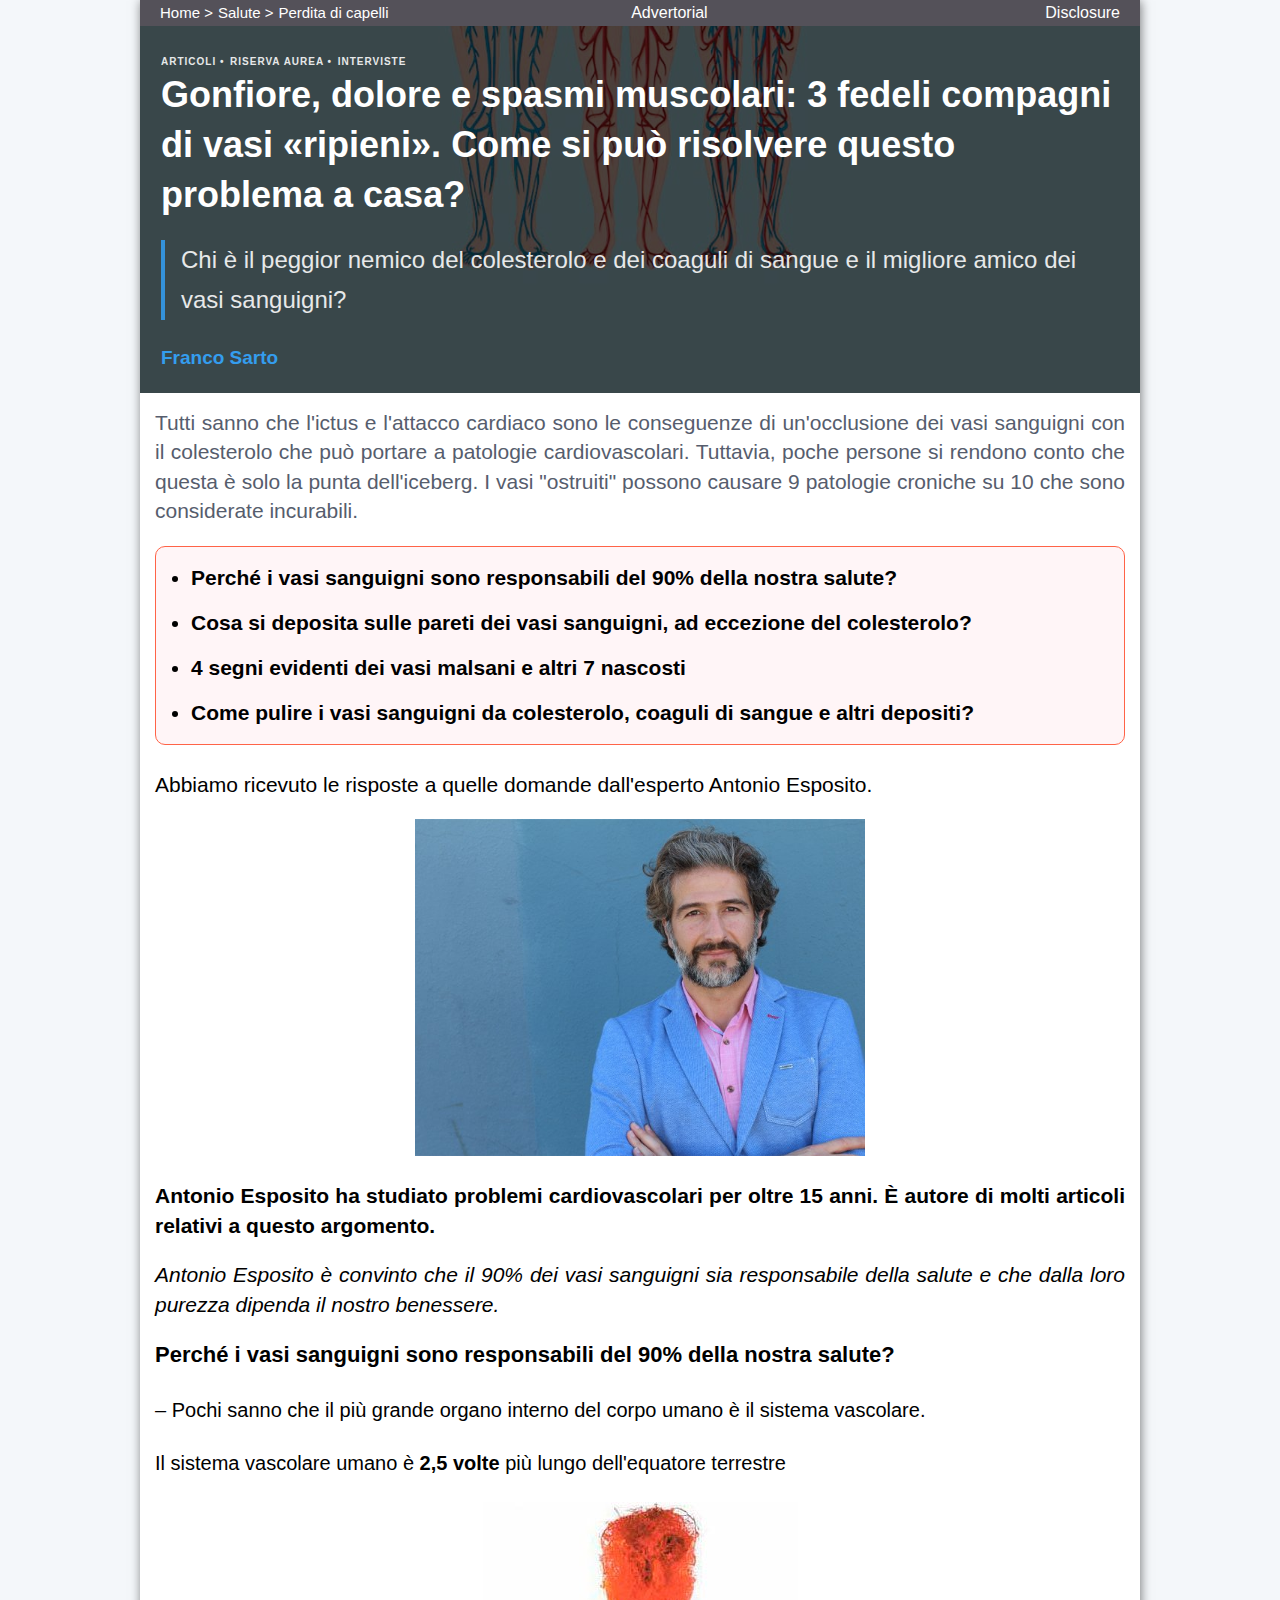
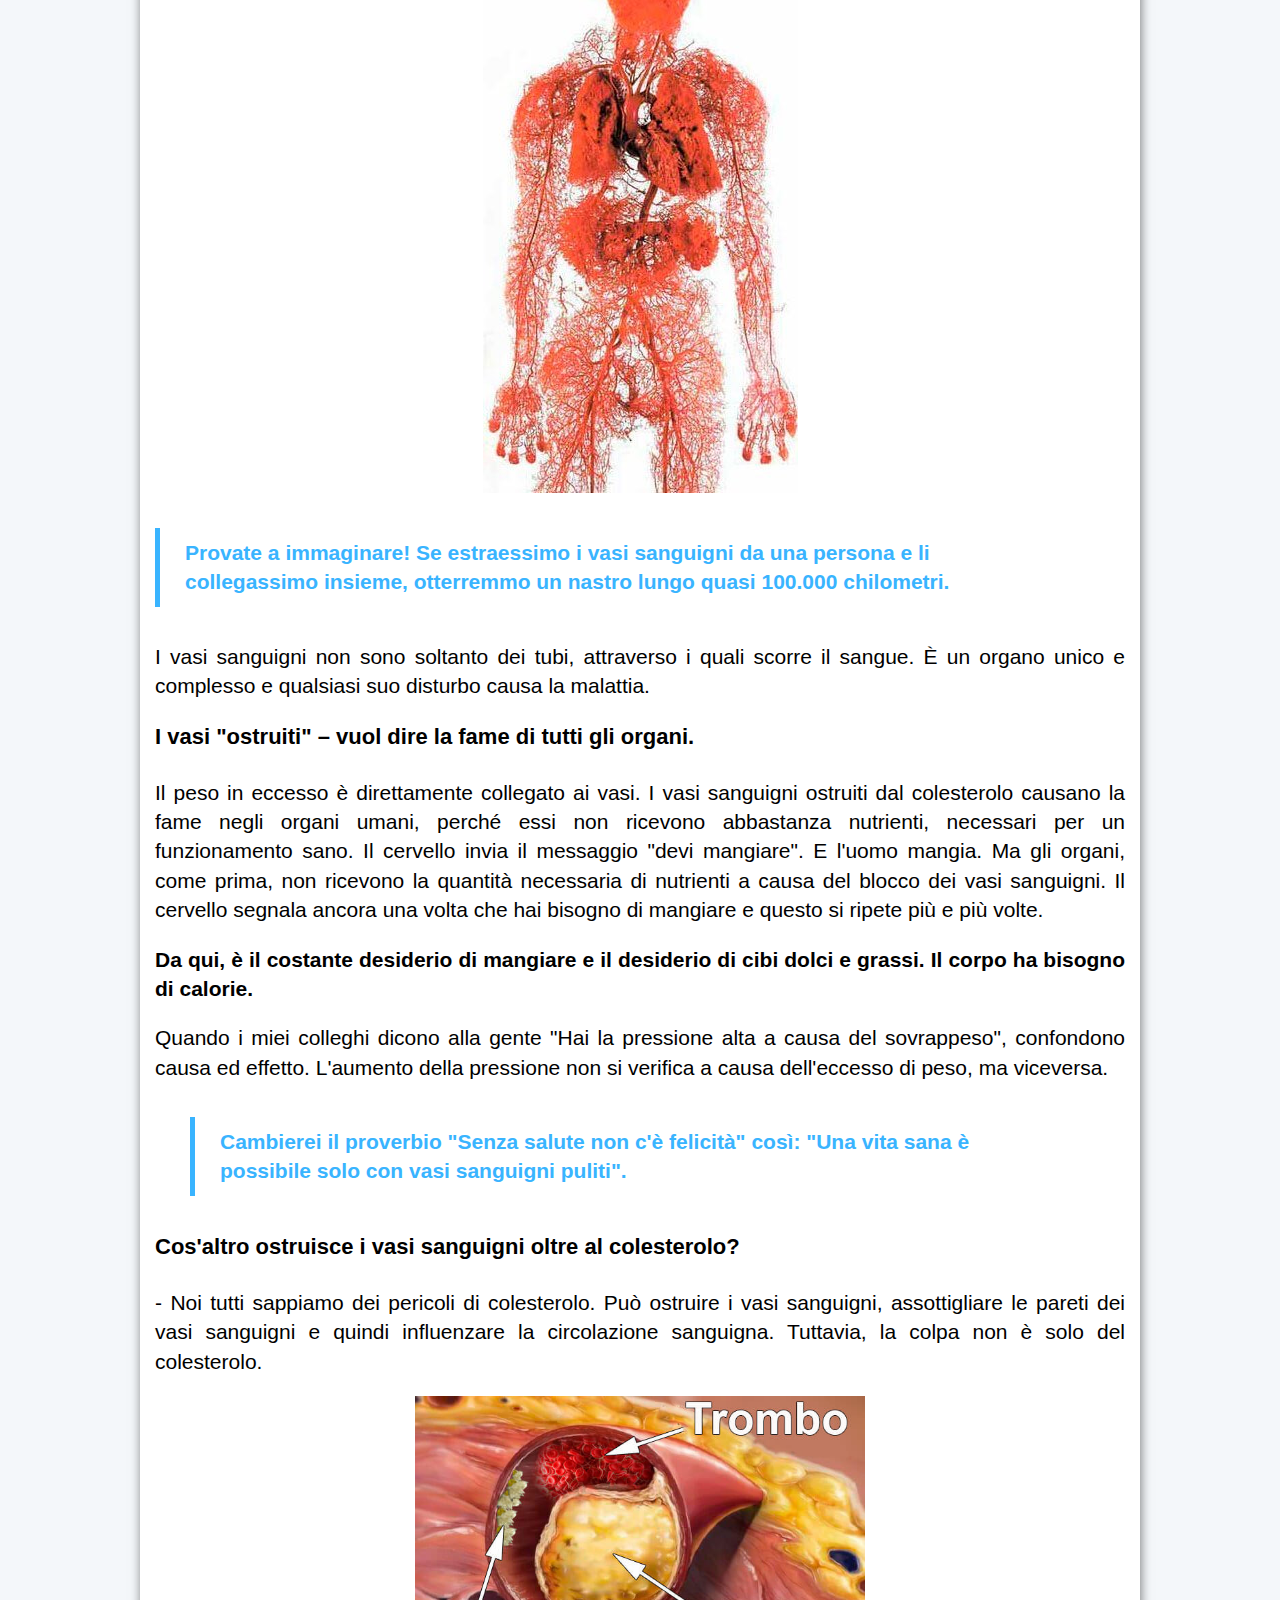
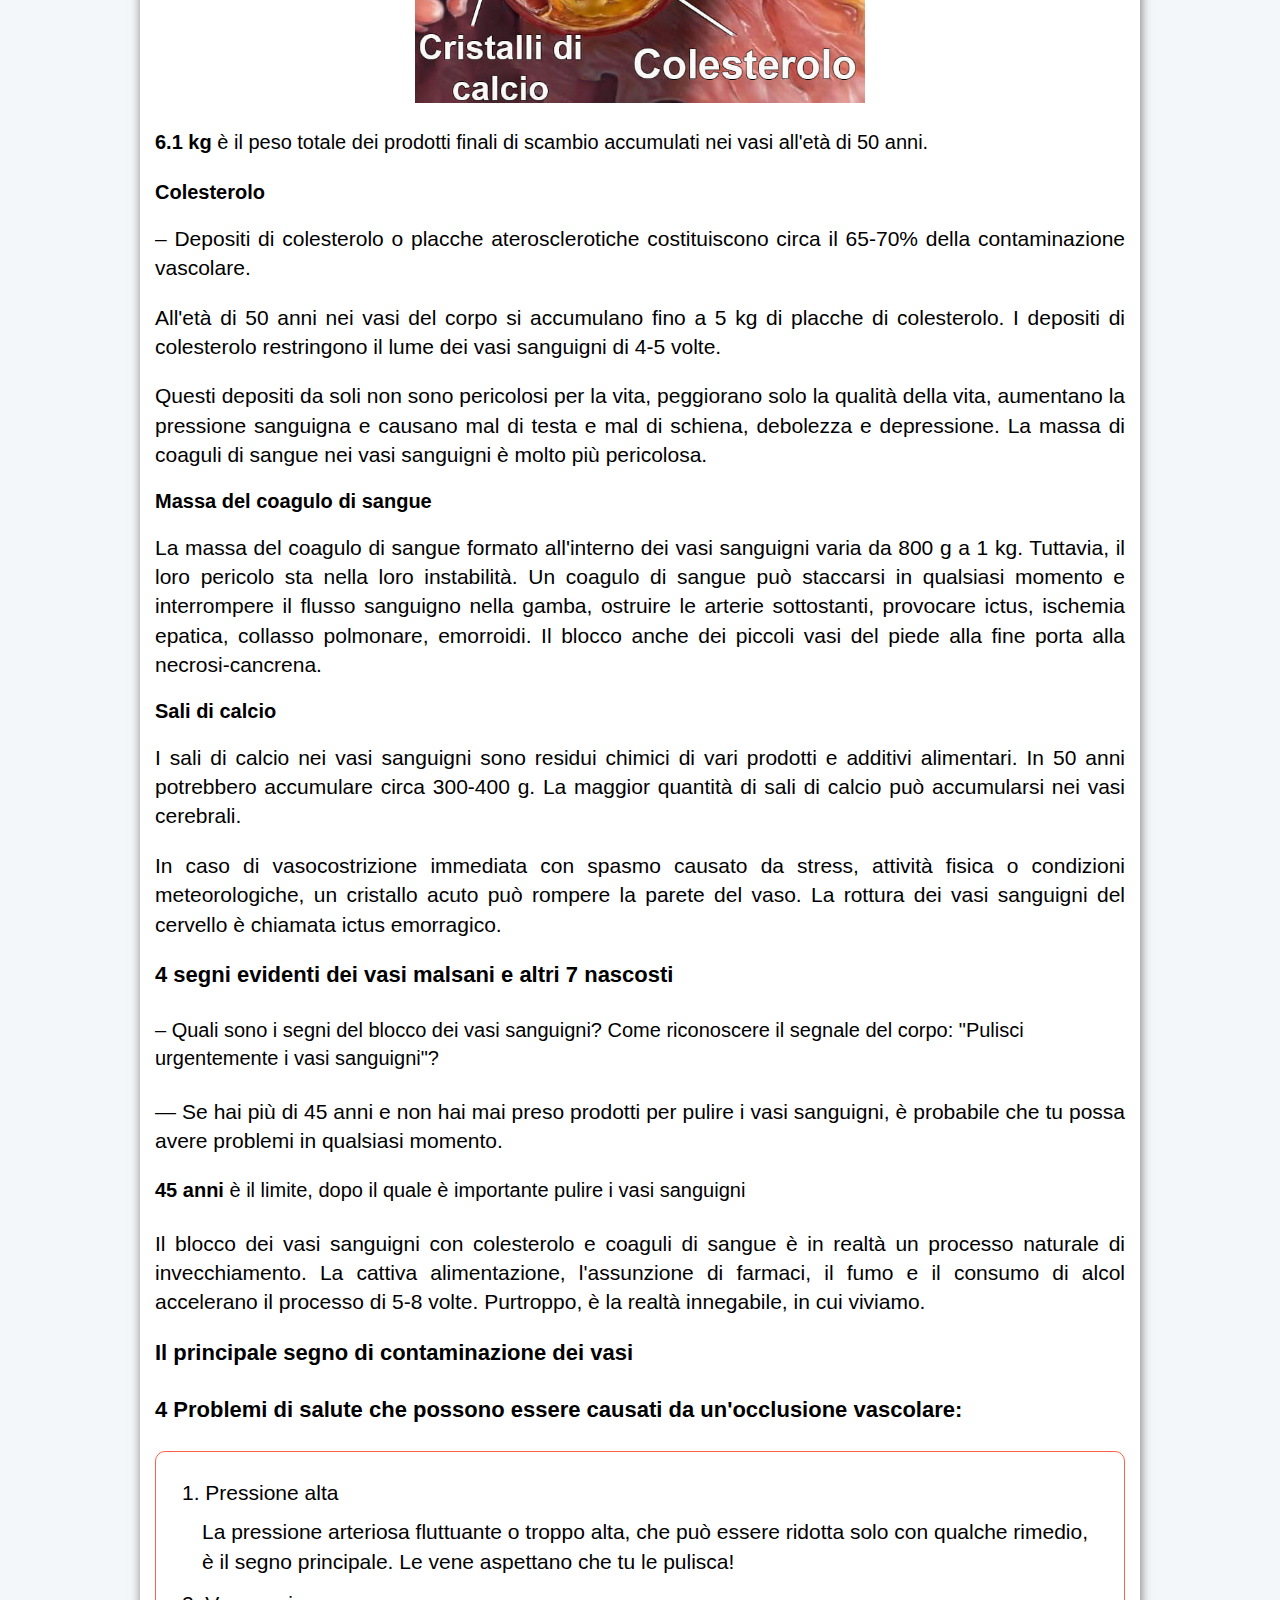
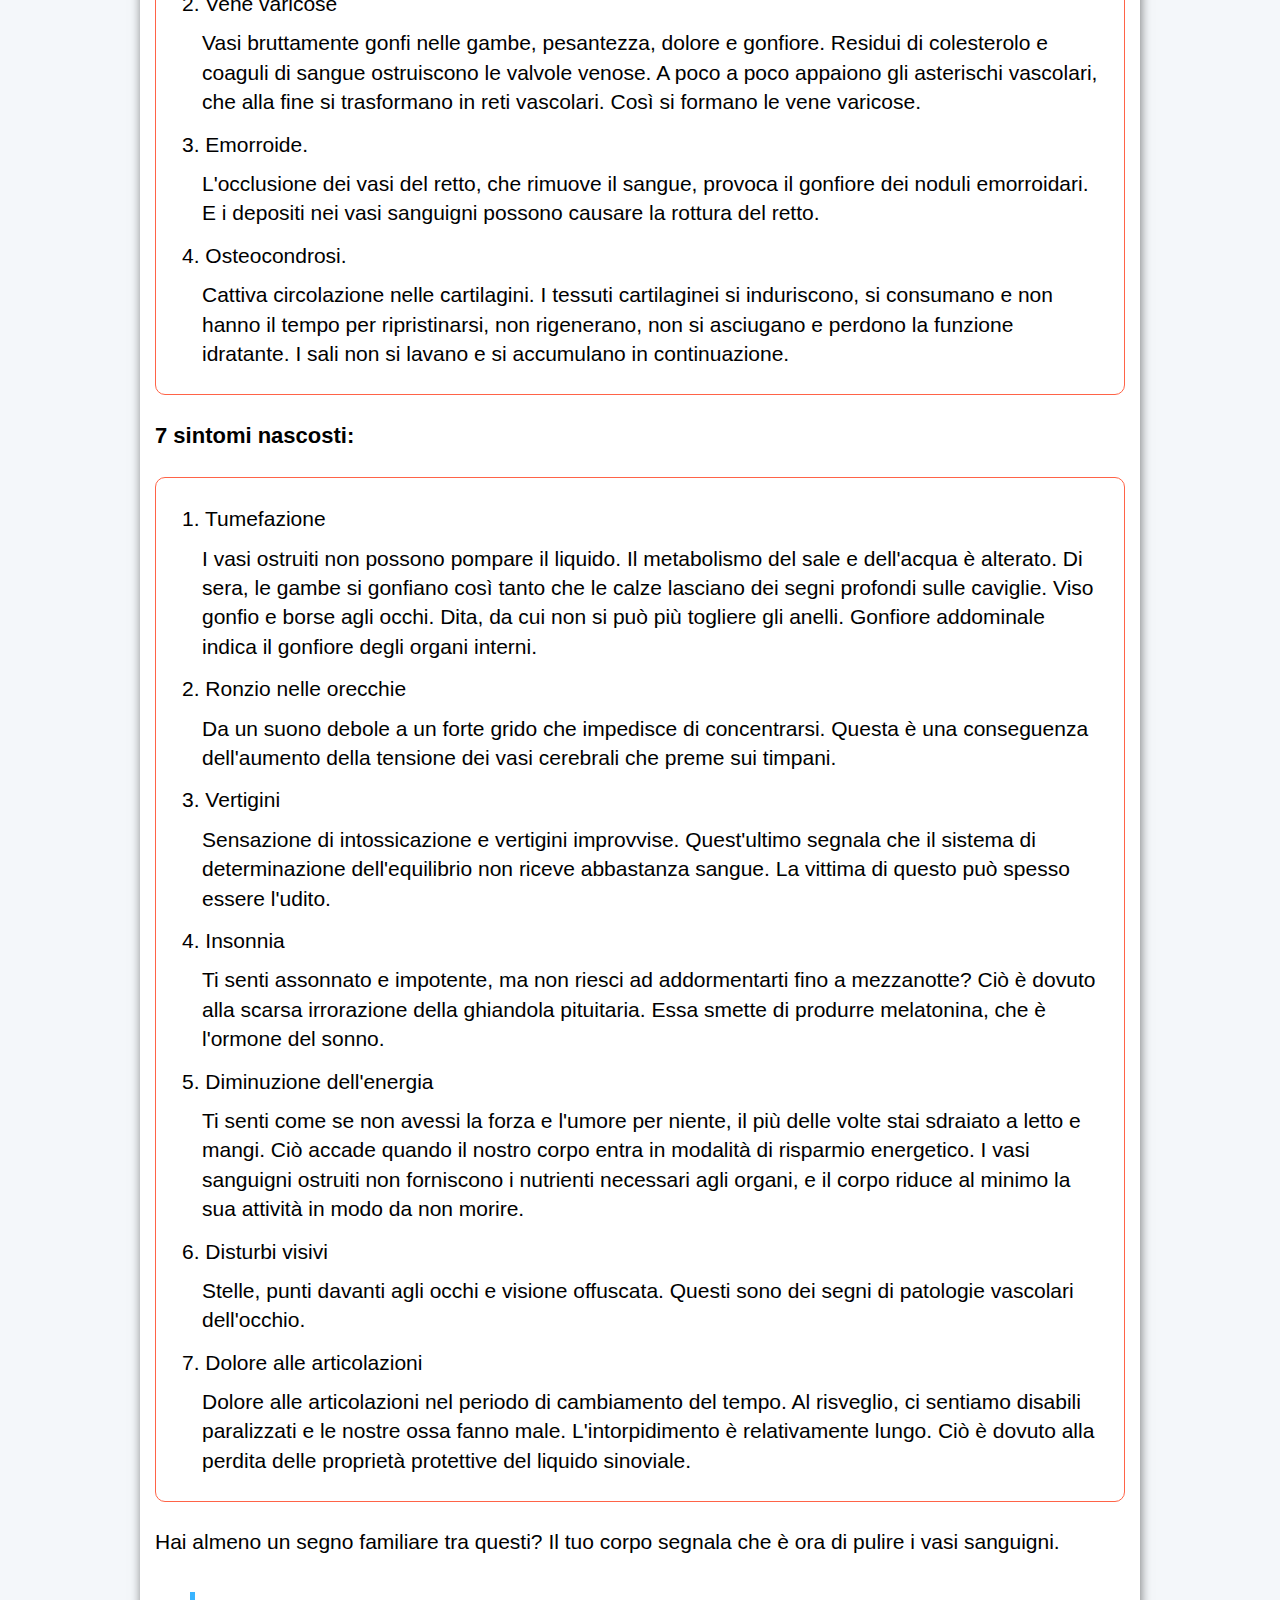
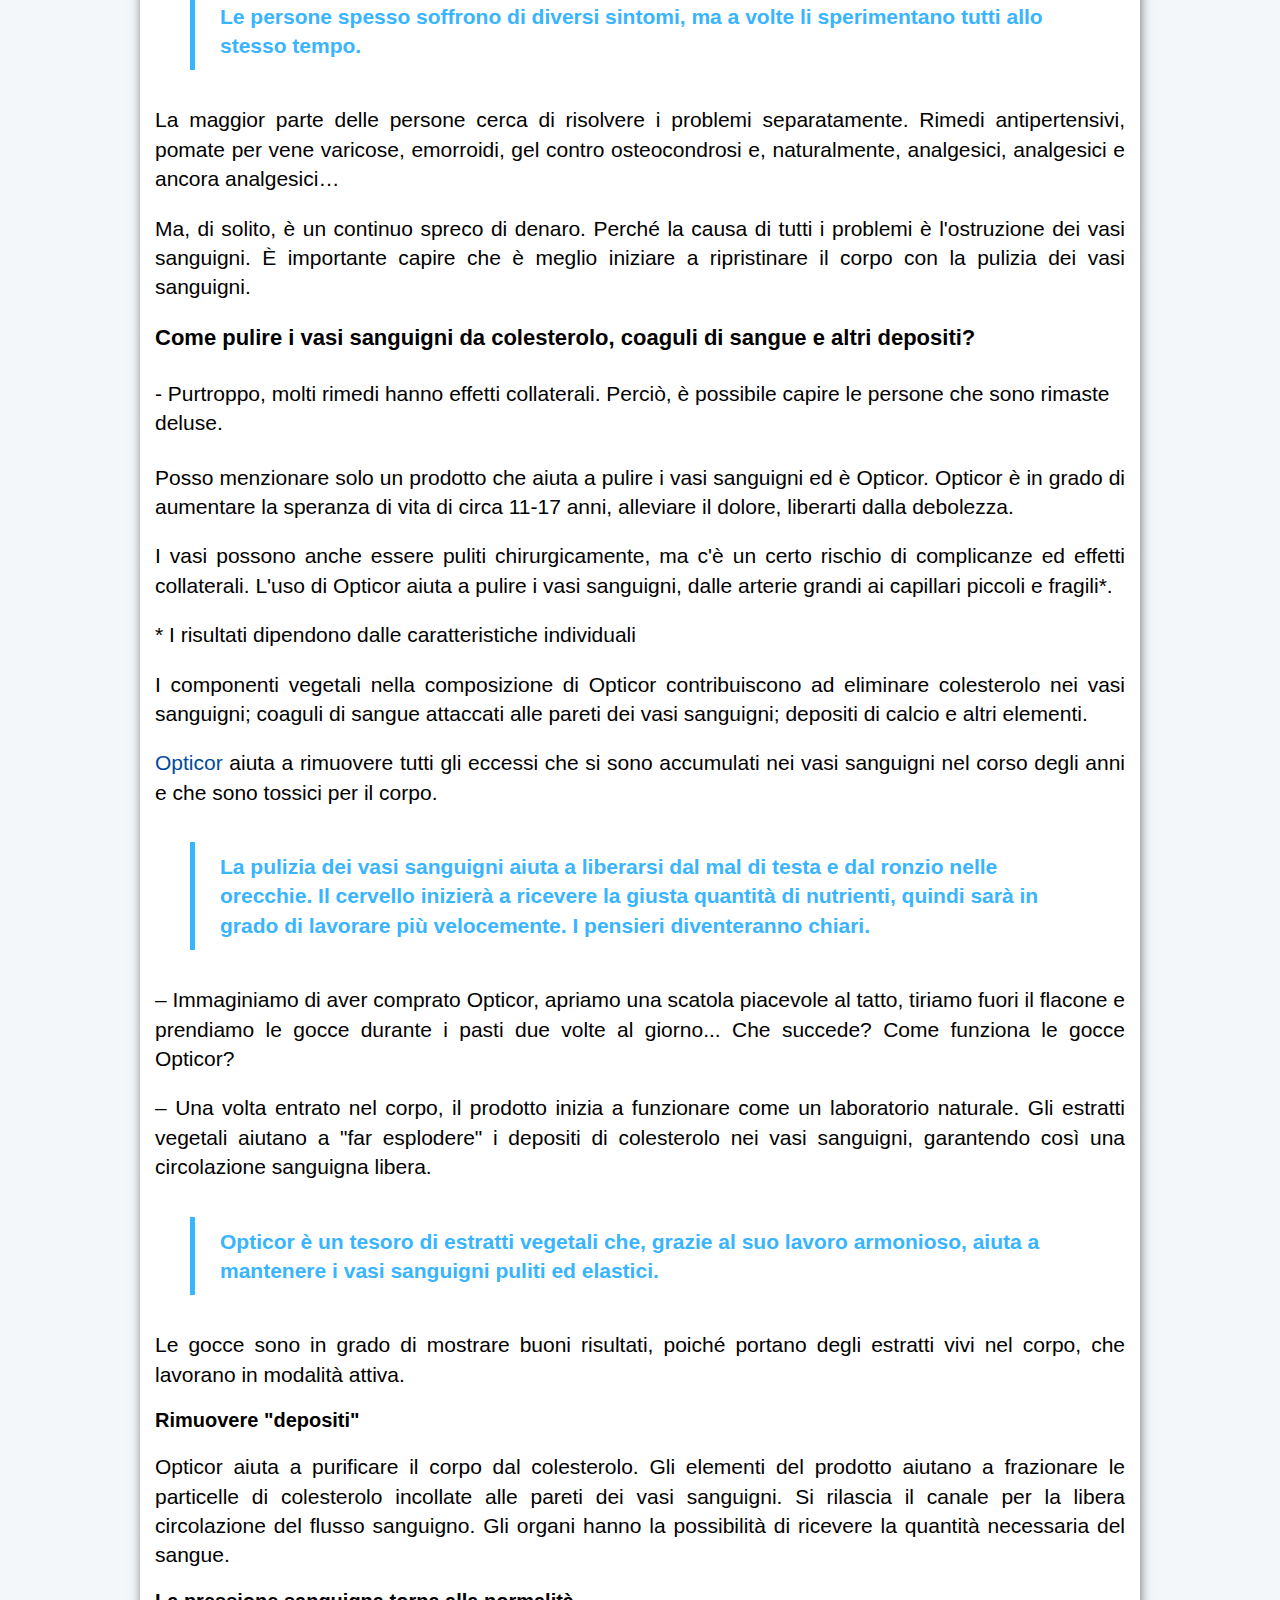
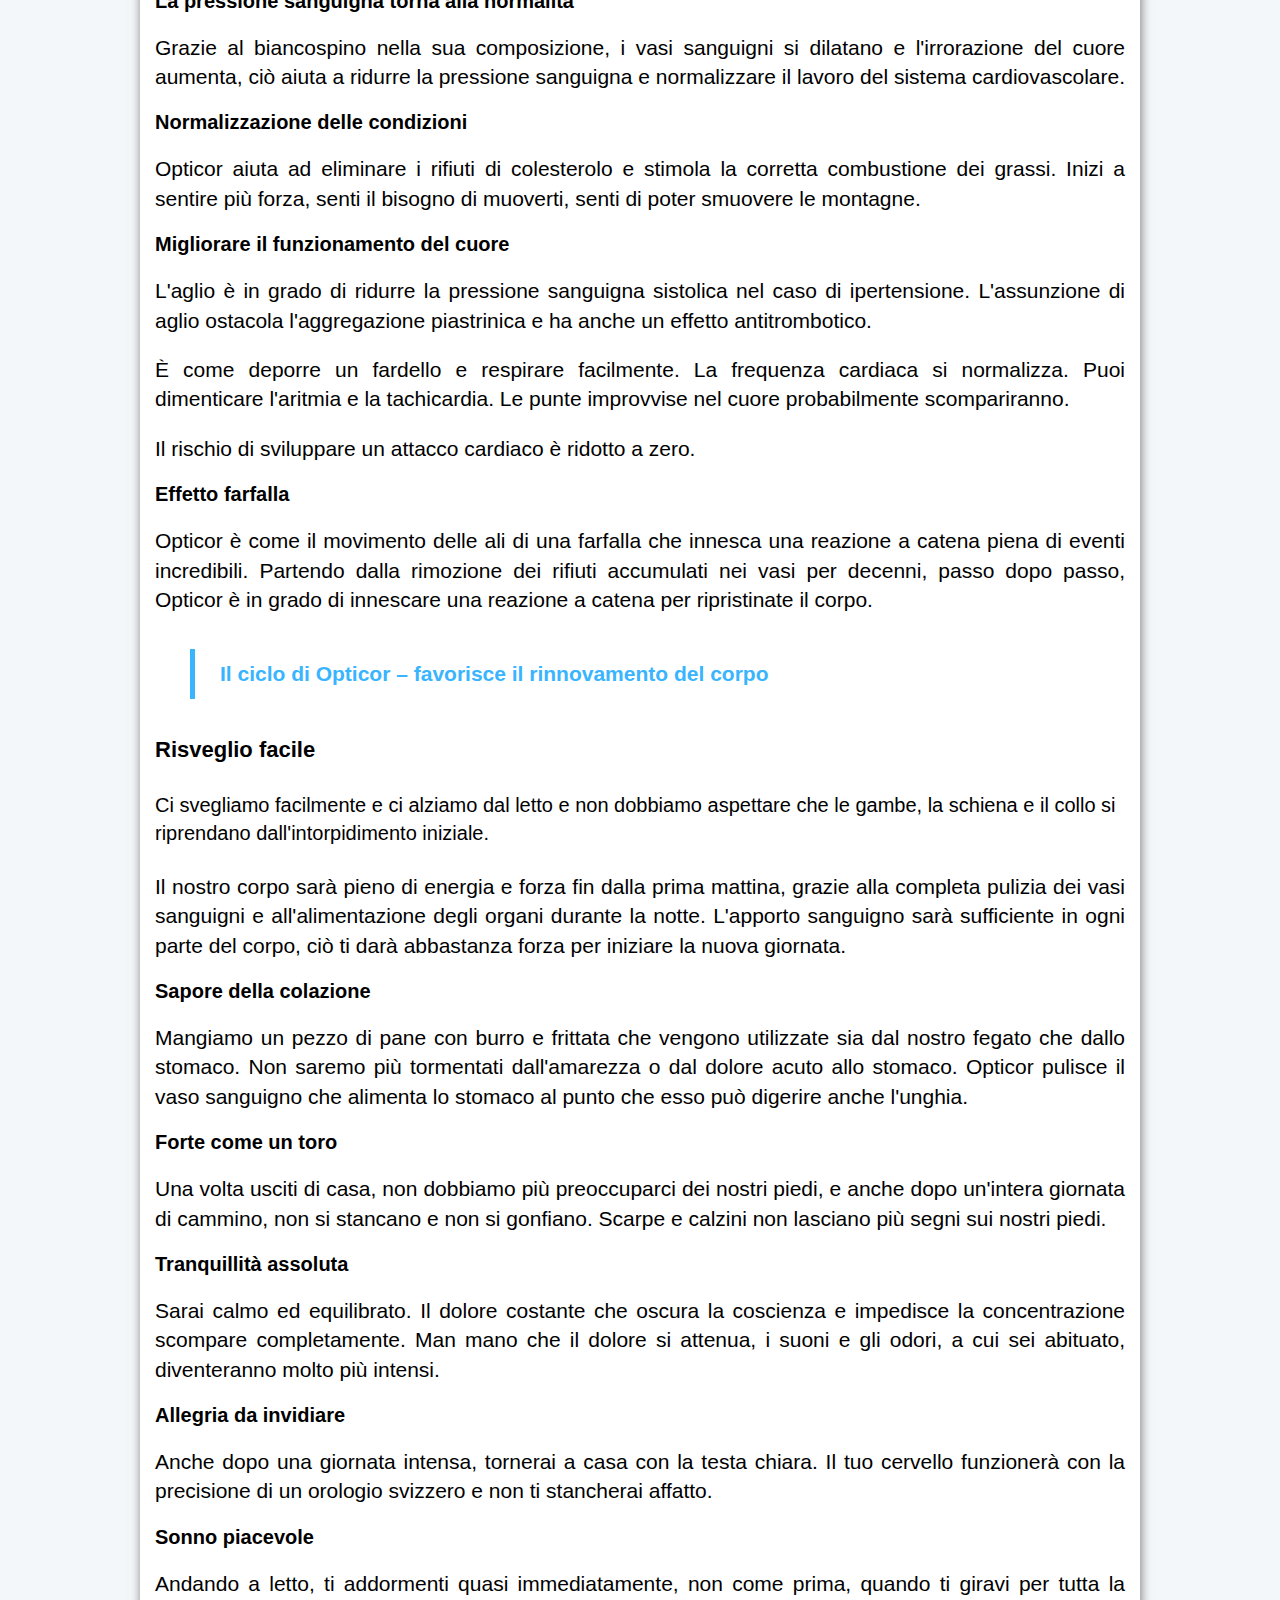
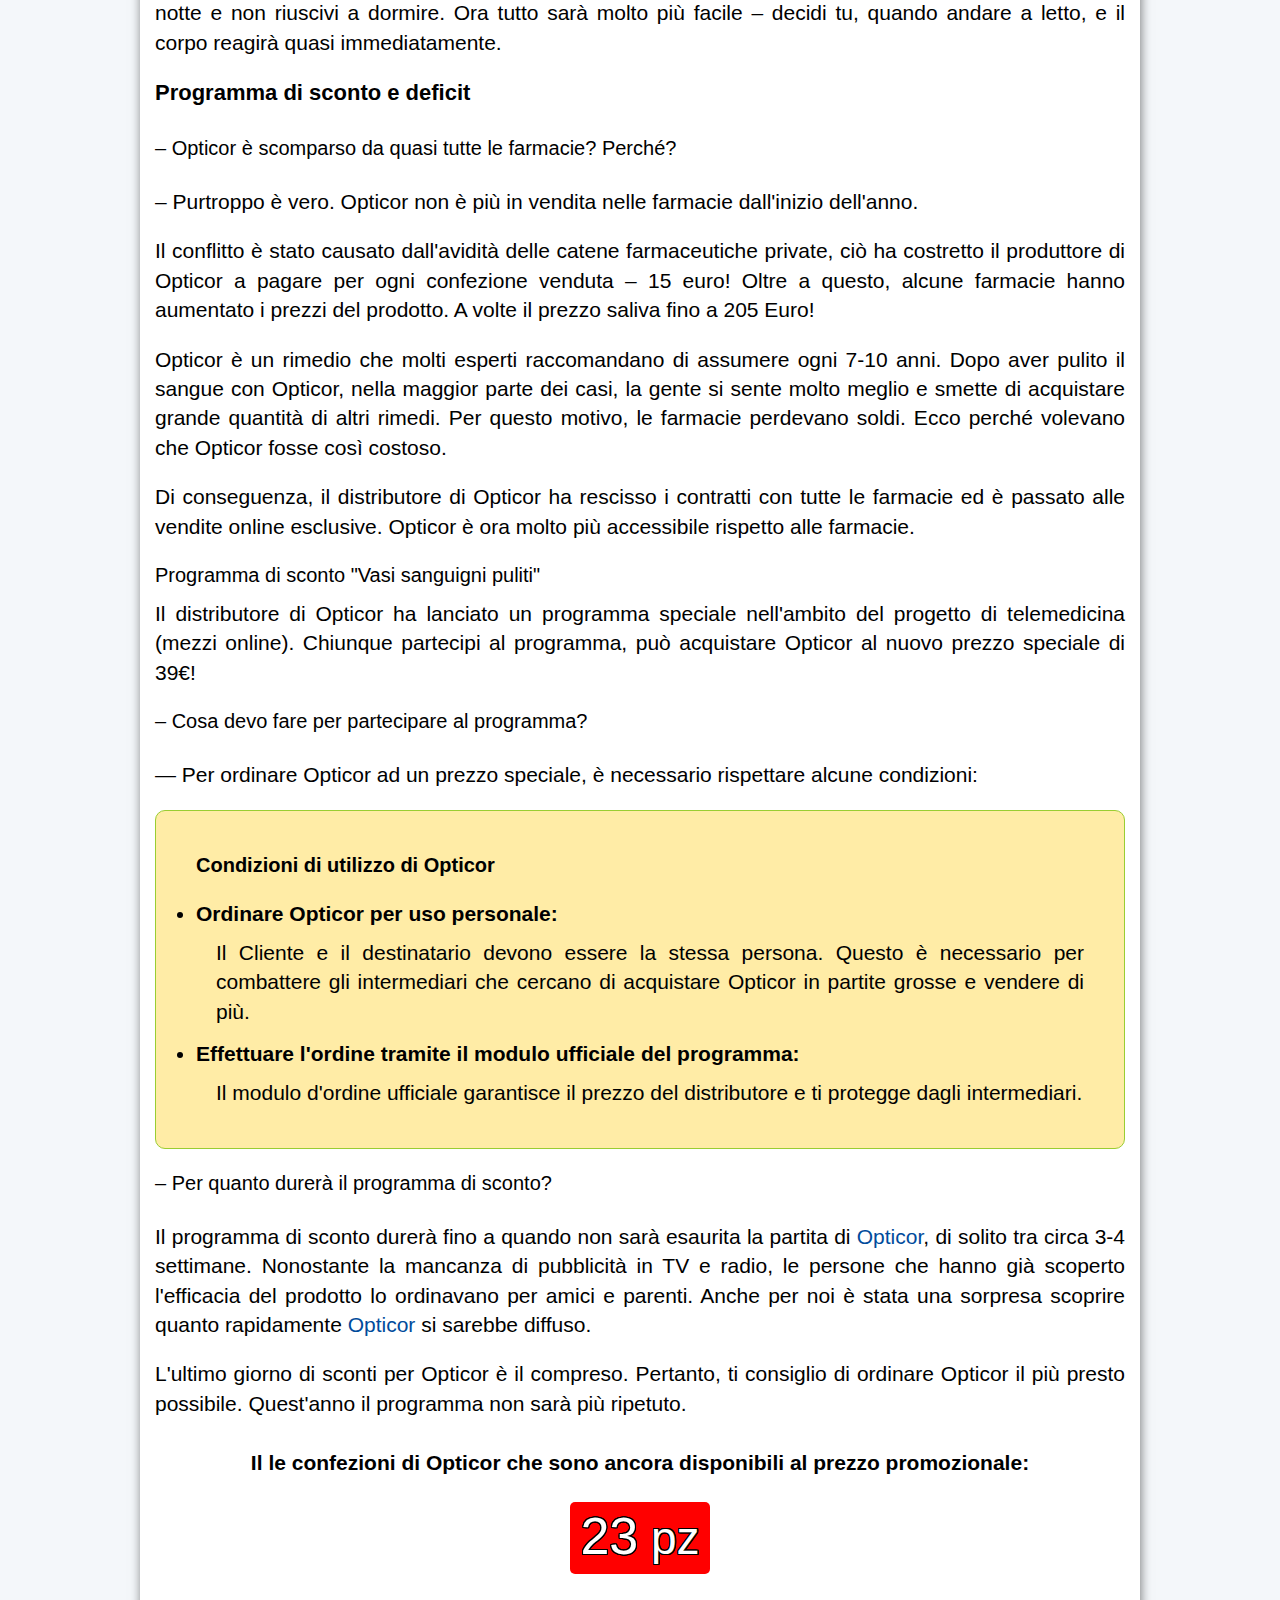
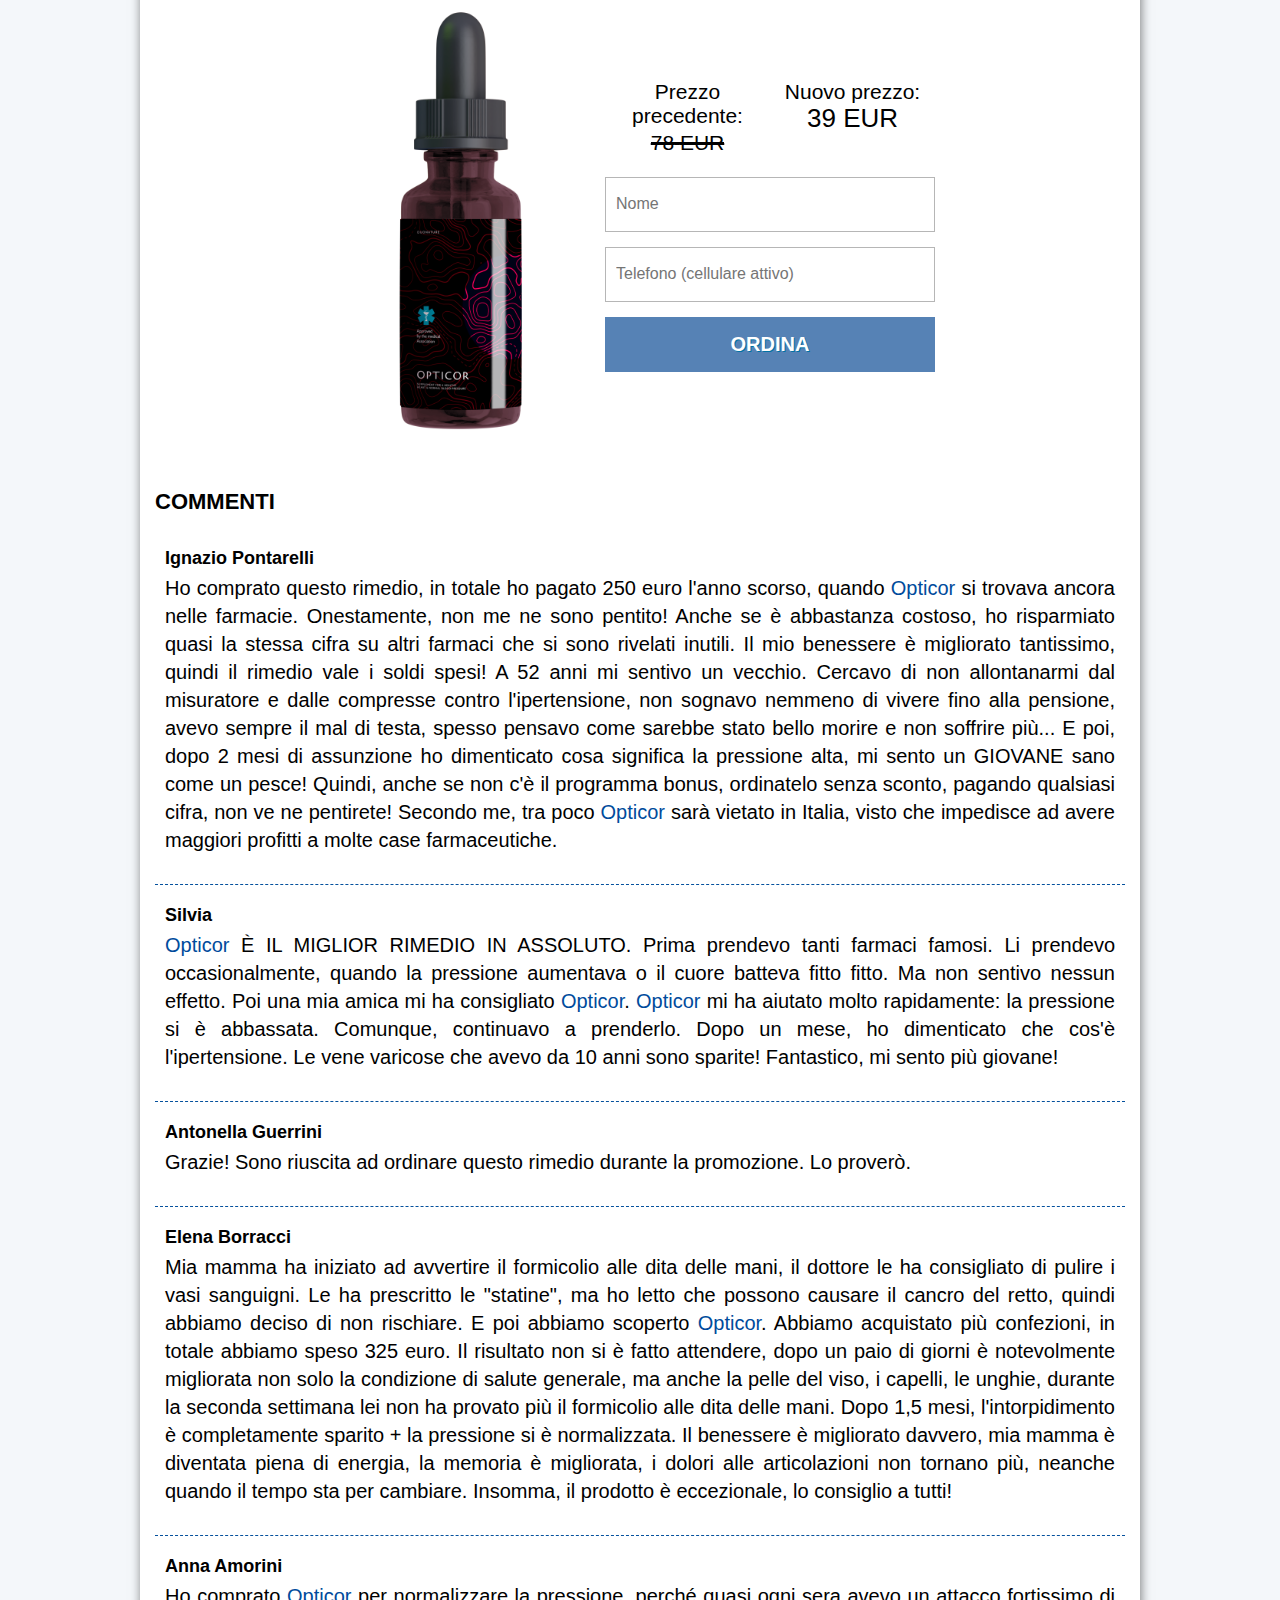
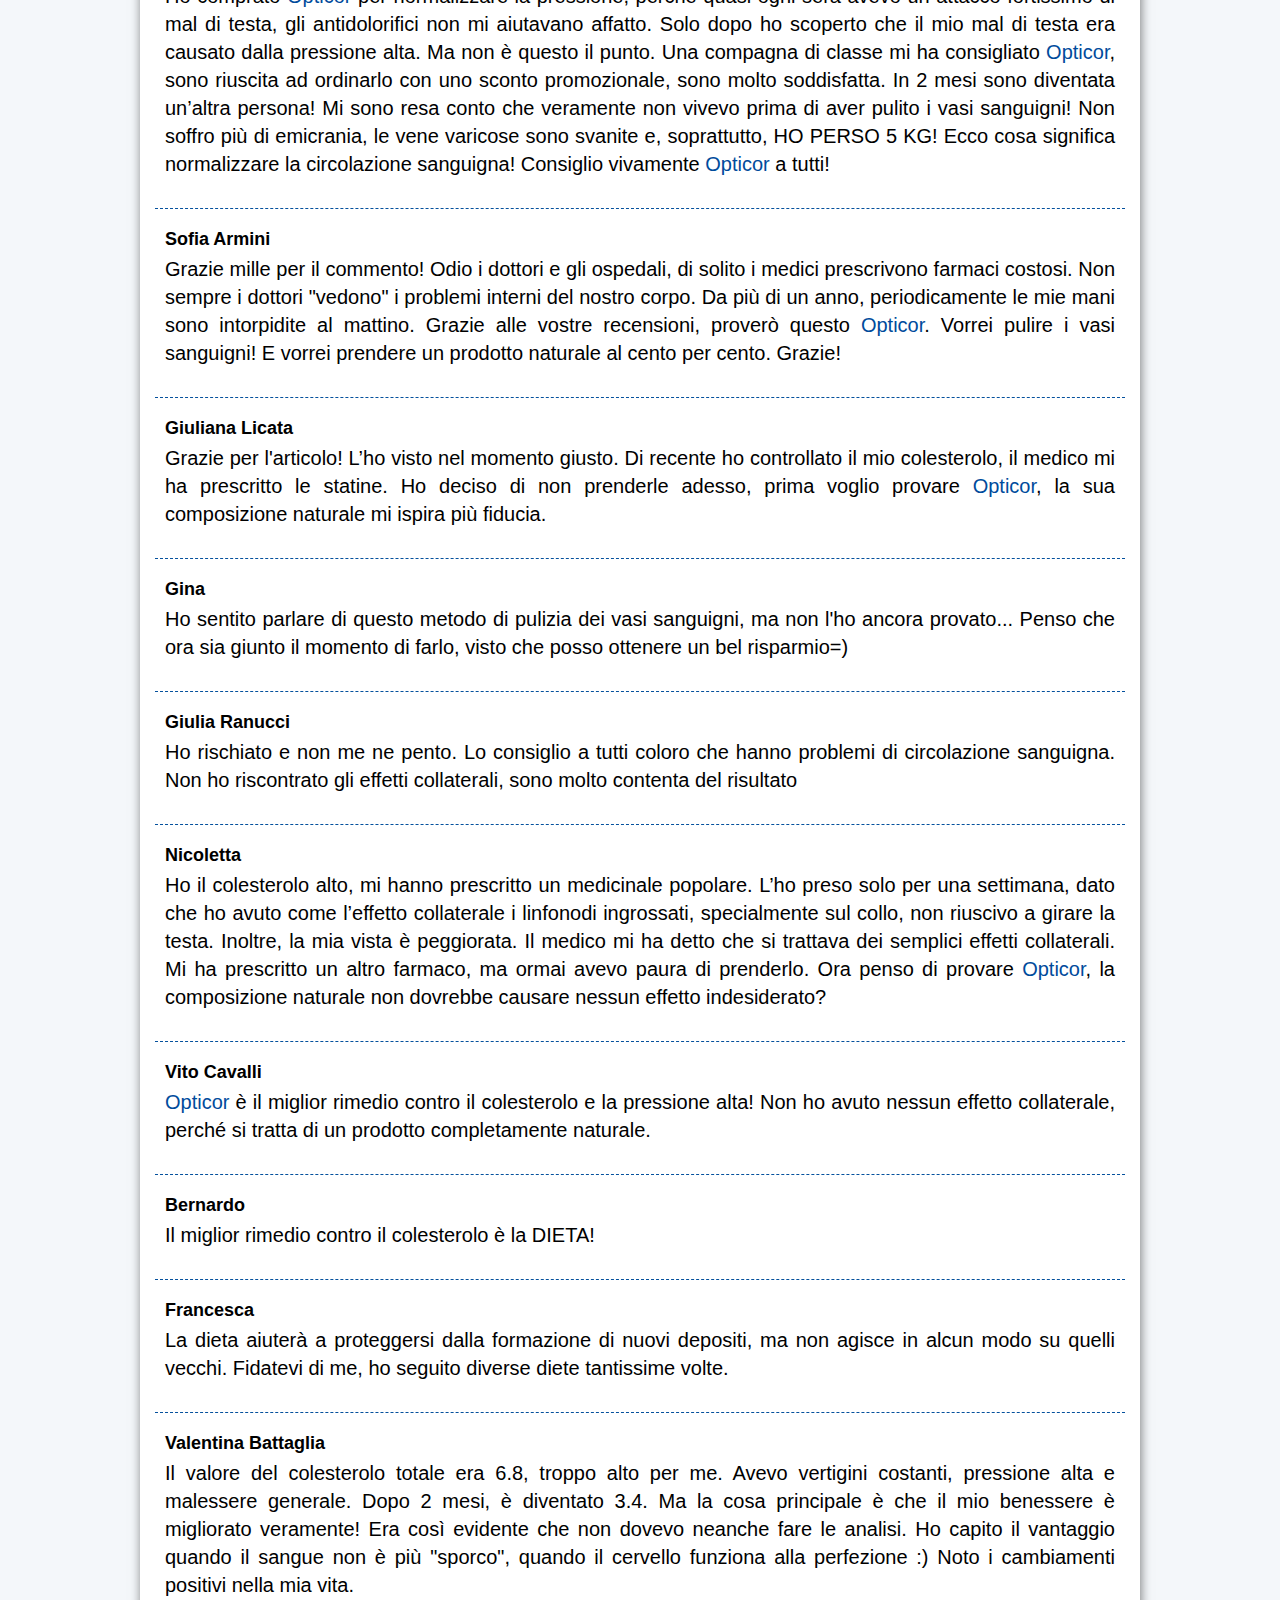
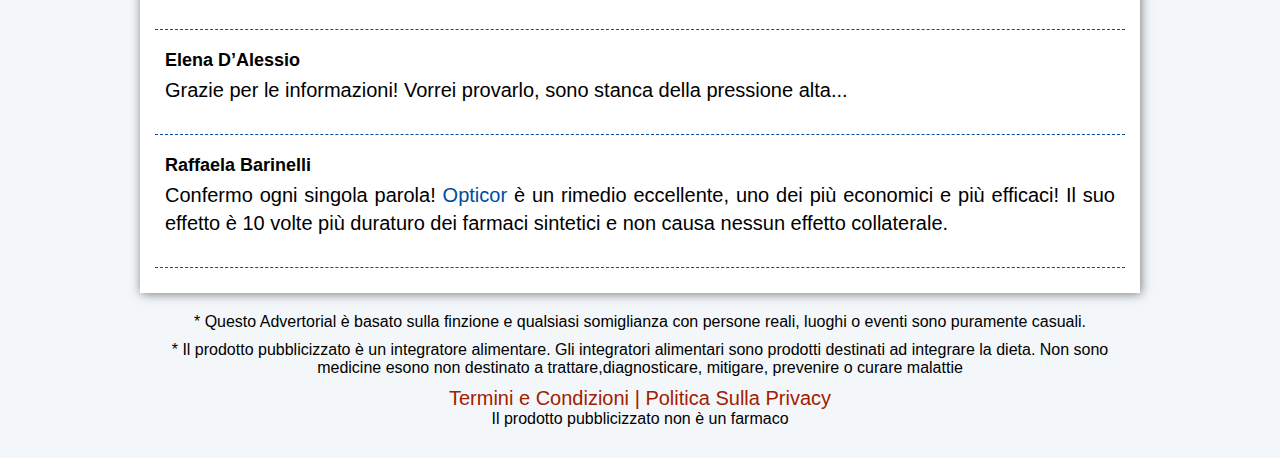
<file: index.html>
﻿<!doctype html>
<html>
<head>
<title>Compra Opticor a basso prezzo. Prezzi, recensioni. Ordina Opticor adesso!</title>
<meta name="viewport" content="width=device-width,initial-scale=1">
<link rel="stylesheet" href="css/A.style.min.css.pagespeed.cf.-XqYxkXe1d.css">
<link rel="stylesheet" href="css/intlTelInput.css">
<link rel="stylesheet" href="css/bootstrap.min.css">
<link rel="shortcut icon" href="images/med_1.png" type="image/x-icon">

</head>

<body class="ev-date"><span id="warning-container"><i data-reactroot=""></i></span>
  <div id="bodyWrapper">
    <div id="top_xs">
      <a href="#main-form"><img src="images/logo.jpg.pagespeed.ce.gtlmpZXSZf.jpg" alt="img" class="inL_386823"></a>
    </div>
    <div id="mainWrapper">
      <div class="advert inL_666730">
        <div class="centering">
          <div class="advert_wrap inL_649319">
            <div class="shit">
              <p class="hidden_shit inL_985270">Home >
                <p class="hidden_shit inL_36032">Salute >
                  <p class="hidden_shit inL_660457">Perdita di capelli</p></div>
            <div class="inL_228919">Advertorial</div><a style="font-size:16px;color:#fff" href="#main-form" class="disclosure__open inL_19834" data-toggle="modal" data-target="#disclosure">Disclosure</a></div>
        </div>
      </div>
      <div id="wrapper" class="inL_559403">
        <div id="content">
          <div id="title_block">
            <div class="title_block_wrapper">
              <div class="title_block_content">
                <div class="title_block_img"><img class="title_img" src="images/xotek-main.jpg.pagespeed.ic.MIDRi5ziNL.jpg" loading="lazy" alt="img"></div>
                <div class="title_block_shadow"></div>
                <div class="title_block_texts">
                  <div class="title_block_bread"><span>Articoli •</span> <span>Riserva aurea •</span>
                    <span>Interviste</span></div>
                  <div class="title_block_subcontent">
                    <div class="title_block_lead">
                      <h1 class="title_h1">Gonfiore, dolore e spasmi muscolari: 3 fedeli compagni di vasi
«ripieni». Come si può risolvere questo problema a casa?</h1>
                      <div class="title_bq">Chi è il peggior nemico del colesterolo e dei coaguli di sangue e il migliore amico dei vasi sanguigni?</div>
                    </div>
                    <div class="title_block_author">
                      <div class="tauthor">Franco Sarto</div>
                      <div class="tdate"><span class="date-10"></span></div>
                    </div>
                  </div>
                </div>
              </div>
            </div>
          </div>
          <div class="padWrap">
            <div class="article__text js-mediator-article">
              <div class="article_content inL_822299">
                <div class="pg lead_text">Tutti sanno che l'ictus e l'attacco cardiaco sono le conseguenze di un'occlusione dei vasi sanguigni con il colesterolo che può portare a patologie cardiovascolari. Tuttavia, poche persone si rendono conto che questa è solo la punta dell'iceberg. I vasi "ostruiti" possono causare 9 patologie croniche su 10 che sono considerate incurabili.</div>
                <div class="inL_976510">
                  <ul class="glava" id="halfscroll_element">
                    <li><a href="#path1">Perché i vasi sanguigni sono responsabili del 90% della nostra
salute?</a>
                      <li><a href="#path2">Cosa si deposita sulle pareti dei vasi sanguigni, ad eccezione del
colesterolo?</a>
                        <li><a href="#path3">4 segni evidenti dei vasi malsani e altri 7 nascosti</a>
                          <li><a href="#path4">Come pulire i vasi sanguigni da colesterolo, coaguli di sangue e
altri depositi?</a></li></ul>
                </div>
                <div class="pg">Abbiamo ricevuto le risposte a quelle domande dall'esperto Antonio Esposito.</div>
                <div class="centering"><img src="images/xnewdoc1.jpg.pagespeed.ic.Bgrhhgl9dS.jpg" class="sosud" loading="lazy" alt="img"></div>
                <div class="pg"><b>Antonio Esposito ha studiato problemi cardiovascolari per oltre 15 anni. È autore di
molti articoli relativi a questo argomento.</b></div>
                <div class="pg"><i>Antonio Esposito è convinto che il 90% dei vasi sanguigni sia
responsabile della salute e che dalla loro purezza dipenda il nostro benessere.</i></div>
                <h2 class="spoint" id="path1">Perché i vasi sanguigni sono responsabili del 90% della
nostra salute?</h2>
                <h3>– Pochi sanno che il più grande organo interno del corpo umano è il sistema
vascolare.</h3>
                <div>
                  <h3>Il sistema vascolare umano è <b class="inL_503256">2,5 volte</b> più lungo
dell'equatore terrestre</h3></div>
                <div class="center-block">
                  <div class="pg">
                    <div class="centering"><img src="images/xsystem.jpg.pagespeed.ic.BG-uX0DgXr.jpg" loading="lazy" alt="img"></div>
                  </div>
                  <div class="center-block__info">
                    <blockquote>Provate a immaginare! Se estraessimo i vasi sanguigni da una persona e li collegassimo insieme, otterremmo un nastro lungo <span style="white-space:nowrap">quasi 100.000 chilometri.</span></blockquote>
                    <div class="pg">I vasi sanguigni non sono soltanto dei tubi, attraverso i quali scorre il sangue. È un organo unico e complesso e qualsiasi suo disturbo causa la malattia.</div>
                  </div>
                </div>
                <h2 class="spoint">I vasi "ostruiti" – vuol dire la fame di tutti gli organi.</h2>
                <div class="pg">Il peso in eccesso è direttamente collegato ai vasi. I vasi sanguigni ostruiti dal colesterolo causano la fame negli organi umani, perché essi non ricevono abbastanza nutrienti, necessari per un funzionamento sano. Il cervello invia il messaggio "devi mangiare". E l'uomo mangia. Ma gli organi, come prima, non ricevono la quantità necessaria di nutrienti a causa del blocco dei vasi sanguigni. Il cervello segnala ancora una volta che hai bisogno di mangiare e questo si ripete più e più volte.
                </div>
                <div class="pg"><b>Da qui, è il costante desiderio di mangiare e il desiderio di cibi dolci e grassi.
Il corpo ha bisogno di calorie.</b></div>
                <div class="pg">Quando i miei colleghi dicono alla gente "Hai la pressione alta a causa del sovrappeso", confondono causa ed effetto. L'aumento della pressione non si verifica a causa dell'eccesso di peso, ma viceversa.</div>
                <blockquote>Cambierei il proverbio "Senza salute non c'è felicità" così: "Una vita sana è possibile solo con vasi sanguigni puliti".</blockquote>
                <h2 class="spoint" id="path2">Cos'altro ostruisce i vasi sanguigni oltre al colesterolo?</h2>
                <div class="pg">- Noi tutti sappiamo dei pericoli di colesterolo. Può ostruire i vasi sanguigni, assottigliare le pareti dei vasi sanguigni e quindi influenzare la circolazione sanguigna. Tuttavia, la colpa non è solo del colesterolo.</div>
                <div class="centering"><img class="sucsses_air" style="display: none;" src="images/19der.jpg" alt=""><img src="images/sosud2.jpg.pagespeed.ce.tPciX90yQV.jpg" class="sosud" loading="lazy" alt="img"></div>
                <div>
                  <h3><b class="inL_495806">6.1 kg</b> è il peso totale dei prodotti finali di scambio
accumulati nei vasi all'età di 50 anni.</h3></div>
                <div><b class="subtitle">Colesterolo</b></div>
                <div class="pg">– Depositi di colesterolo o placche aterosclerotiche costituiscono circa il 65-70% della contaminazione vascolare.</div>
                <div class="pg">All'età di 50 anni nei vasi del corpo si accumulano fino a 5 kg di placche di colesterolo. I depositi di colesterolo restringono il lume dei vasi sanguigni di 4-5 volte.</div>
                <div class="pg">Questi depositi da soli non sono pericolosi per la vita, peggiorano solo la qualità della vita, aumentano la pressione sanguigna e causano mal di testa e mal di schiena, debolezza e depressione. La massa di coaguli di sangue nei vasi sanguigni è molto più pericolosa.</div>
                <div><b class="subtitle">Massa del coagulo di sangue</b></div>
                <div class="pg">La massa del coagulo di sangue formato all'interno dei vasi sanguigni varia da 800 g a 1 kg. Tuttavia, il loro pericolo sta nella loro instabilità. Un coagulo di sangue può staccarsi in qualsiasi momento e interrompere il flusso sanguigno nella gamba, ostruire le arterie sottostanti, provocare ictus, ischemia epatica, collasso polmonare, emorroidi. Il blocco anche dei piccoli vasi del piede alla fine porta alla necrosi-cancrena.
                </div>
                <div><b class="subtitle">Sali di calcio</b></div>
                <div class="pg">I sali di calcio nei vasi sanguigni sono residui chimici di vari prodotti e additivi alimentari. In 50 anni potrebbero accumulare circa 300-400 g. La maggior quantità di sali di calcio può accumularsi nei vasi cerebrali.</div>
                <div class="pg">In caso di vasocostrizione immediata con spasmo causato da stress, attività fisica o condizioni meteorologiche, un cristallo acuto può rompere la parete del vaso. La rottura dei vasi sanguigni del cervello è chiamata ictus emorragico.</div>
                <h2 class="spoint" id="path3">4 segni evidenti dei vasi malsani e altri 7 nascosti</h2>
                <h3>– Quali sono i segni del blocco dei vasi sanguigni? Come riconoscere il segnale del corpo:
"Pulisci urgentemente i vasi sanguigni"?</h3>
                <div class="pg">— Se hai più di 45 anni e non hai mai preso prodotti per pulire i vasi sanguigni, è probabile che tu possa avere problemi in qualsiasi momento.</div>
                <div>
                  <h3><b class="inL_501231">45 anni</b> è il limite, dopo il quale è importante
pulire i vasi sanguigni</h3></div>
                <div class="pg">Il blocco dei vasi sanguigni con colesterolo e coaguli di sangue è in realtà un processo naturale di invecchiamento. La cattiva alimentazione, l'assunzione di farmaci, il fumo e il consumo di alcol accelerano il processo di 5-8 volte. Purtroppo, è la realtà innegabile, in cui viviamo.</div>
                <div class="pg">
                  <h2>Il principale segno di contaminazione dei vasi</h2></div>
                <div class="pg">
                  <h2>4 Problemi di salute che possono essere causati da un'occlusione vascolare:</h2></div>
                <ul class="inL_253683">
                  <li>1. Pressione alta <span>La pressione arteriosa fluttuante o troppo alta, che può
essere ridotta solo con qualche rimedio, è il segno principale. Le vene aspettano
che tu le pulisca!</span>
                    <li>2. Vene varicose <span>Vasi bruttamente gonfi nelle gambe, pesantezza, dolore e
gonfiore. Residui di colesterolo e coaguli di sangue ostruiscono le valvole venose. A
poco a poco appaiono gli asterischi vascolari, che alla fine si trasformano in reti
vascolari. Così si formano le vene varicose.</span>
                      <li>3. Emorroide. <span>L'occlusione dei vasi del retto, che rimuove il sangue, provoca
il gonfiore dei noduli emorroidari. E i depositi nei vasi sanguigni possono causare la
rottura del retto.</span>
                        <li>4. Osteocondrosi. <span>Cattiva circolazione nelle cartilagini. I tessuti cartilaginei
si induriscono, si consumano e non hanno il tempo per ripristinarsi, non rigenerano,
non si asciugano e perdono la funzione idratante. I sali non si lavano e si accumulano
in continuazione.</span></li></ul>
                <div class="pg">
                  <h2>7 sintomi nascosti:</h2></div>
                <ul class="inL_913280">
                  <li>1. Tumefazione <span>I vasi ostruiti non possono pompare il liquido. Il metabolismo del
sale e dell'acqua è alterato. Di sera, le gambe si gonfiano così tanto
che le calze lasciano dei segni profondi sulle caviglie. Viso gonfio e borse agli
occhi. Dita, da cui non si può più togliere gli anelli. Gonfiore addominale
indica il gonfiore degli organi interni.</span>
                    <li>2. Ronzio nelle orecchie <span>Da un suono debole a un forte grido che impedisce di
concentrarsi. Questa è una conseguenza dell'aumento della tensione dei vasi
cerebrali che preme sui timpani.</span>
                      <li>3. Vertigini <span>Sensazione di intossicazione e vertigini improvvise.
Quest'ultimo segnala che il sistema di determinazione dell'equilibrio non
riceve abbastanza sangue. La vittima di questo può spesso essere l'udito.</span>
                        <li>4. Insonnia <span>Ti senti assonnato e impotente, ma non riesci ad addormentarti fino a
mezzanotte? Ciò è dovuto alla scarsa irrorazione della ghiandola pituitaria.
Essa smette di produrre melatonina, che è l'ormone del sonno.</span>
                          <li>5. Diminuzione dell'energia <span>Ti senti come se non avessi la forza e
l'umore per niente, il più delle volte stai sdraiato a letto e mangi. Ciò
accade quando il nostro corpo entra in modalità di risparmio energetico. I vasi
sanguigni ostruiti non forniscono i nutrienti necessari agli organi, e il corpo riduce
al minimo la sua attività in modo da non morire.</span>
                            <li>6. Disturbi visivi <span>Stelle, punti davanti agli occhi e visione offuscata. Questi
sono dei segni di patologie vascolari dell'occhio.</span>
                              <li>7. Dolore alle articolazioni <span>Dolore alle articolazioni nel periodo di cambiamento
del tempo. Al risveglio, ci sentiamo disabili paralizzati e le nostre ossa fanno male.
L'intorpidimento è relativamente lungo. Ciò è dovuto alla perdita
delle proprietà protettive del liquido sinoviale.</span></li></ul>
                <div class="pg">Hai almeno un segno familiare tra questi? Il tuo corpo segnala che è ora di pulire i vasi sanguigni.</div>
                <blockquote>Le persone spesso soffrono di diversi sintomi, ma a volte li sperimentano tutti allo stesso tempo.</blockquote>
                <div class="pg">La maggior parte delle persone cerca di risolvere i problemi separatamente. Rimedi antipertensivi, pomate per vene varicose, emorroidi, gel contro osteocondrosi e, naturalmente, analgesici, analgesici e ancora analgesici…</div>
                <div class="pg">Ma, di solito, è un continuo spreco di denaro. Perché la causa di tutti i problemi è l'ostruzione dei vasi sanguigni. È importante capire che è meglio iniziare a ripristinare il corpo con la pulizia dei vasi sanguigni.</div>
                <h2 class="spoint" id="path4">Come pulire i vasi sanguigni da colesterolo, coaguli di sangue e
altri depositi?</h2>
                <h3><span class="pg">- Purtroppo, molti rimedi hanno effetti collaterali. Perciò, è
possibile capire le persone che sono rimaste deluse.</span></h3>
                <div class="pg">Posso menzionare solo un prodotto che aiuta a pulire i vasi sanguigni ed è Opticor. Opticor è in grado di aumentare la speranza di vita di circa 11-17 anni, alleviare il dolore, liberarti dalla debolezza.</div>
                <div class="pg">I vasi possono anche essere puliti chirurgicamente, ma c'è un certo rischio di complicanze ed effetti collaterali. L'uso di Opticor aiuta a pulire i vasi sanguigni, dalle arterie grandi ai capillari piccoli e fragili*.</div>
                <div class="pg">* I risultati dipendono dalle caratteristiche individuali</div>
                <div class="pg">I componenti vegetali nella composizione di Opticor contribuiscono ad eliminare colesterolo nei vasi sanguigni; coaguli di sangue attaccati alle pareti dei vasi sanguigni; depositi di calcio e altri elementi.</div>
                <div class="pg"><a href="#main-form">Opticor</a> aiuta a rimuovere tutti gli eccessi che si sono accumulati nei vasi sanguigni nel corso degli anni e che sono tossici per il corpo.</div>
                <blockquote>La pulizia dei vasi sanguigni aiuta a liberarsi dal mal di testa e dal ronzio nelle orecchie. Il cervello inizierà a ricevere la giusta quantità di nutrienti, quindi sarà in grado di lavorare più velocemente. I pensieri diventeranno chiari.</blockquote>
                <div class="pg">– Immaginiamo di aver comprato Opticor, apriamo una scatola piacevole al tatto, tiriamo fuori il flacone e prendiamo le gocce durante i pasti due volte al giorno... Che succede? Come funziona le gocce Opticor?</div>
                <div class="pg">– Una volta entrato nel corpo, il prodotto inizia a funzionare come un laboratorio naturale. Gli estratti vegetali aiutano a "far esplodere" i depositi di colesterolo nei vasi sanguigni, garantendo così una circolazione sanguigna libera.</div>
                <blockquote>Opticor è un tesoro di estratti vegetali che, grazie al suo lavoro armonioso, aiuta a mantenere i vasi sanguigni puliti ed elastici.</blockquote>
                <div class="pg">Le gocce sono in grado di mostrare buoni risultati, poiché portano degli estratti vivi nel corpo, che lavorano in modalità attiva.</div>
                <div><b class="subtitle">Rimuovere "depositi"</b></div>
                <div class="pg">Opticor aiuta a purificare il corpo dal colesterolo. Gli elementi del prodotto aiutano a frazionare le particelle di colesterolo incollate alle pareti dei vasi sanguigni. Si rilascia il canale per la libera circolazione del flusso sanguigno. Gli organi hanno la possibilità di ricevere la quantità necessaria del sangue.</div>
                <div><b class="subtitle">La pressione sanguigna torna alla normalità</b></div>
                <div class="pg">Grazie al biancospino nella sua composizione, i vasi sanguigni si dilatano e l'irrorazione del cuore aumenta, ciò aiuta a ridurre la pressione sanguigna e normalizzare il lavoro del sistema cardiovascolare.</div>
                <div><b class="subtitle">Normalizzazione delle condizioni</b></div>
                <div class="pg">Opticor aiuta ad eliminare i rifiuti di colesterolo e stimola la corretta combustione dei grassi. Inizi a sentire più forza, senti il bisogno di muoverti, senti di poter smuovere le montagne.</div>
                <div><b class="subtitle">Migliorare il funzionamento del cuore</b></div>
                <div class="pg">L'aglio è in grado di ridurre la pressione sanguigna sistolica nel caso di ipertensione. L'assunzione di aglio ostacola l'aggregazione piastrinica e ha anche un effetto antitrombotico.</div>
                <div class="pg">È come deporre un fardello e respirare facilmente. La frequenza cardiaca si normalizza. Puoi dimenticare l'aritmia e la tachicardia. Le punte improvvise nel cuore probabilmente scompariranno.</div>
                <div class="pg">Il rischio di sviluppare un attacco cardiaco è ridotto a zero.</div>
                <div><b class="subtitle">Effetto farfalla</b></div>
                <div class="pg">Opticor è come il movimento delle ali di una farfalla che innesca una reazione a catena piena di eventi incredibili. Partendo dalla rimozione dei rifiuti accumulati nei vasi per decenni, passo dopo passo, Opticor è in grado di innescare una reazione a catena per ripristinate il corpo.</div>
                <blockquote>Il ciclo di Opticor – favorisce il rinnovamento del corpo</blockquote>
                <h2 class="spoint">Risveglio facile</h2>
                <h3>Ci svegliamo facilmente e ci alziamo dal letto e non dobbiamo aspettare che le gambe, la
schiena e il collo si riprendano dall'intorpidimento iniziale.</h3>
                <div class="pg">Il nostro corpo sarà pieno di energia e forza fin dalla prima mattina, grazie alla completa pulizia dei vasi sanguigni e all'alimentazione degli organi durante la notte. L'apporto sanguigno sarà sufficiente in ogni parte del corpo, ciò ti darà abbastanza forza per iniziare la nuova giornata.</div>
                <div><b class="subtitle">Sapore della colazione</b></div>
                <div class="pg">Mangiamo un pezzo di pane con burro e frittata che vengono utilizzate sia dal nostro fegato che dallo stomaco. Non saremo più tormentati dall'amarezza o dal dolore acuto allo stomaco. Opticor pulisce il vaso sanguigno che alimenta lo stomaco al punto che esso può digerire anche l'unghia.</div>
                <div><b class="subtitle">Forte come un toro</b></div>
                <div class="pg">Una volta usciti di casa, non dobbiamo più preoccuparci dei nostri piedi, e anche dopo un'intera giornata di cammino, non si stancano e non si gonfiano. Scarpe e calzini non lasciano più segni sui nostri piedi.</div>
                <div><b class="subtitle">Tranquillità assoluta</b></div>
                <div class="pg">Sarai calmo ed equilibrato. Il dolore costante che oscura la coscienza e impedisce la concentrazione scompare completamente. Man mano che il dolore si attenua, i suoni e gli odori, a cui sei abituato, diventeranno molto più intensi.</div>
                <div><b class="subtitle">Allegria da invidiare</b></div>
                <div class="pg">Anche dopo una giornata intensa, tornerai a casa con la testa chiara. Il tuo cervello funzionerà con la precisione di un orologio svizzero e non ti stancherai affatto.
                </div>
                <div><b class="subtitle">Sonno piacevole</b></div>
                <div class="pg">Andando a letto, ti addormenti quasi immediatamente, non come prima, quando ti giravi per tutta la notte e non riuscivi a dormire. Ora tutto sarà molto più facile – decidi tu, quando andare a letto, e il corpo reagirà quasi immediatamente.</div>
                <h2 class="spoint">Programma di sconto e deficit</h2>
                <h3>– Opticor è scomparso da quasi tutte le farmacie? Perché?</h3>
                <div class="pg">– Purtroppo è vero. Opticor non è più in vendita nelle farmacie dall'inizio dell'anno.</div>
                <div class="pg">Il conflitto è stato causato dall'avidità delle catene farmaceutiche private, ciò ha costretto il produttore di Opticor a pagare per ogni confezione venduta – 15 euro! Oltre a questo, alcune farmacie hanno aumentato i prezzi del prodotto. A volte il prezzo saliva fino a 205 Euro!</div>
                <div class="pg">Opticor è un rimedio che molti esperti raccomandano di assumere ogni 7-10 anni. Dopo aver pulito il sangue con Opticor, nella maggior parte dei casi, la gente si sente molto meglio e smette di acquistare grande quantità di altri rimedi. Per questo motivo, le farmacie perdevano soldi. Ecco perché volevano che Opticor fosse così costoso.
                </div>
                <div class="pg">Di conseguenza, il distributore di Opticor ha rescisso i contratti con tutte le farmacie ed è passato alle vendite online esclusive. Opticor è ora molto più accessibile rispetto alle farmacie.</div>
                <h3 style="margin-bottom:10px">Programma di sconto "Vasi sanguigni puliti"</h3>
                <div class="pg">Il distributore di Opticor ha lanciato un programma speciale nell'ambito del progetto di telemedicina (mezzi online). Chiunque partecipi al programma, può acquistare Opticor al nuovo prezzo speciale di 39€!</div>
                <h3 class="spoint">– Cosa devo fare per partecipare al programma?</h3>
                <div class="pg">— Per ordinare Opticor ad un prezzo speciale, è necessario rispettare alcune condizioni:</div>
                <div class="pg inL_268520">
                  <h3 style="font-weight: bold;">Condizioni di utilizzo di Opticor</h3>
                  <ul class="inL_669411">
                    <li>
                      <b>Ordinare Opticor per uso personale:</b>
                      <span>Il Cliente e il destinatario devono essere la stessa persona. Questo è necessario per combattere gli intermediari che cercano di acquistare Opticor in partite grosse e vendere di più.</span>
                    </li>
                    <li>
                      <b>Effettuare l'ordine tramite il modulo ufficiale del programma:</b>
                      <span>Il modulo d'ordine ufficiale garantisce il prezzo del distributore e ti protegge dagli intermediari.</span>
                    </li>
                  </ul>
                </div>
                <h3 class="spoint">– Per quanto durerà il programma di sconto?</h3>
                <div class="pg">Il programma di sconto durerà fino a quando non sarà esaurita la partita di <a href="#main-form">Opticor</a>, di solito tra circa 3-4 settimane. Nonostante la mancanza di pubblicità in TV e radio, le persone che hanno già scoperto l'efficacia del prodotto lo ordinavano per amici e parenti. Anche per noi è stata una sorpresa scoprire quanto rapidamente <a href="#main-form">Opticor</a> si sarebbe diffuso.</div>
                <div class="pg">L'ultimo giorno di sconti per Opticor è il <span class="date-0 inL_775709"></span> compreso. Pertanto, ti consiglio di ordinare Opticor il più presto possibile. Quest'anno il programma non sarà più ripetuto.</div>
                <div class="centering inL_234892" id="scroll_element">
                  <div class="order_info">
                    <p id="counter_product" class="inL_653810 pg">Il <span class="date-0 inL_775709"></span> le confezioni di Opticor che sono ancora disponibili al prezzo promozionale:
                      <div class="centering inL_298089"><span class="left_count"><span class="prod_left_val lastpack">23</span> pz</span>
                      </div>
                  </div>
                  <div id="main-form">
                    <div class="form-block" id="form">
                      <div class="center-img"><img src="images/product.png" alt=""></div>
                      <form class="form x_order_form order_form" method="post" action="">

                        <div class="price-f">
                          <div class="price__col price__col--old"><span class="price__text">Prezzo precedente:</span>
                            <p class="old"><span class="price_old"><span class="price_main_value">78</span>
                              <span class="price_main_currency">EUR</span></span></p>  
                          </div>
                          <div class="price__col price__col--new"><span class="price__text">Nuovo prezzo:</span>
                            <p class="new"><span class="price_main"><span class="price_main_value">39</span>
                              <span class="price_main_currency">EUR</span></span></p>
                          </div>
						</div>
						<select name="counry" id="country" class="country_select form__input" style="display: none;"></select>
                        <input class="form__input" name="name" required="" placeholder="Nome" type="text">
                        <input class="form__input" type="text" name="phone" required="" placeholder="Telefono (cellulare attivo)">
                        <button class="btn blue">Ordina</button>
                      </form>
                    </div>
                  </div>
                </div>
              </div>
              <div id="comments">
                <h2 class="spoint" style="margin-bottom:0">Commenti</h2>
                <div class="item">
                  <div class="info"><span class="name">Ignazio Pontarelli <span class="date-10"></span></span>
                    <div class="pg">Ho comprato questo rimedio, in totale ho pagato 250 euro l'anno scorso, quando <a href="#main-form">Opticor</a> si trovava ancora nelle farmacie. Onestamente, non me ne sono pentito! Anche se è abbastanza costoso, ho risparmiato quasi la stessa cifra su altri farmaci che si sono rivelati inutili. Il mio benessere è migliorato tantissimo, quindi il rimedio vale i soldi spesi! A 52 anni mi sentivo un vecchio. Cercavo di non allontanarmi dal misuratore e dalle compresse contro l'ipertensione, non sognavo nemmeno di vivere fino alla pensione, avevo sempre il mal di testa, spesso pensavo come sarebbe stato bello morire e non soffrire più... E poi, dopo 2 mesi di assunzione ho dimenticato cosa significa la pressione alta, mi sento un GIOVANE sano come un pesce! Quindi, anche se non c'è il programma bonus, ordinatelo senza sconto, pagando qualsiasi cifra, non ve ne pentirete! Secondo me, tra poco <a href="#main-form">Opticor</a> sarà vietato in Italia, visto che impedisce ad avere maggiori profitti a molte case farmaceutiche.</div>
                  </div>
                </div>
                <div class="item">
                  <div class="info"><span class="name">Silvia <span class="date-10"></span></span>
                    <div class="pg"><a href="#main-form">Opticor</a> È IL MIGLIOR RIMEDIO IN ASSOLUTO. Prima prendevo tanti farmaci famosi. Li prendevo occasionalmente, quando la pressione aumentava o il cuore batteva fitto fitto. Ma non sentivo nessun effetto. Poi una mia amica mi ha consigliato <a href="#main-form">Opticor</a>. <a href="#main-form">Opticor</a> mi ha aiutato molto rapidamente: la pressione si è abbassata. Comunque, continuavo a prenderlo. Dopo un mese, ho dimenticato che cos'è l'ipertensione. Le vene varicose che avevo da 10 anni sono sparite! Fantastico, mi sento più giovane!</div>
                  </div>
                </div>
                <div class="item">
                  <div class="info"><span class="name">Antonella Guerrini <span class="date-9"></span></span>
                    <div class="pg">Grazie! Sono riuscita ad ordinare questo rimedio durante la promozione. Lo proverò.</div>
                  </div>
                </div>
                <div class="item">
                  <div class="info"><span class="name">Elena Borracci <span class="date-8"></span></span>
                    <div class="pg">Mia mamma ha iniziato ad avvertire il formicolio alle dita delle mani, il dottore le ha consigliato di pulire i vasi sanguigni. Le ha prescritto le "statine", ma ho letto che possono causare il cancro del retto, quindi abbiamo deciso di non rischiare. E poi abbiamo scoperto <a href="#main-form">Opticor</a>. Abbiamo acquistato più confezioni, in totale abbiamo speso 325 euro. Il risultato non si è fatto attendere, dopo un paio di giorni è notevolmente migliorata non solo la condizione di salute generale, ma anche la pelle del viso, i capelli, le unghie, durante la seconda settimana lei non ha provato più il formicolio alle dita delle mani. Dopo 1,5 mesi, l'intorpidimento è completamente sparito + la pressione si è normalizzata. Il benessere è migliorato davvero, mia mamma è diventata piena di energia, la memoria è migliorata, i dolori alle articolazioni non tornano più, neanche quando il tempo sta per cambiare. Insomma, il prodotto è eccezionale, lo consiglio a tutti!</div>
                  </div>
                </div>
                <div class="item">
                  <div class="info"><span class="name">Anna Amorini <span class="date-8"></span></span>
                    <div class="pg">Ho comprato <a href="#main-form">Opticor</a> per normalizzare la pressione, perché quasi ogni sera avevo un attacco fortissimo di mal di testa, gli antidolorifici non mi aiutavano affatto. Solo dopo ho scoperto che il mio mal di testa era causato dalla pressione alta. Ma non è questo il punto. Una compagna di classe mi ha consigliato <a href="#main-form">Opticor</a>, sono riuscita ad ordinarlo con uno sconto promozionale, sono molto soddisfatta. In 2 mesi sono diventata un’altra persona! Mi sono resa conto che veramente non vivevo prima di aver pulito i vasi sanguigni! Non soffro più di emicrania, le vene varicose sono svanite e, soprattutto, HO PERSO 5 KG! Ecco cosa significa normalizzare la circolazione sanguigna! Consiglio vivamente <a href="#main-form">Opticor</a> a tutti!</div>
                  </div>
                </div>
                <div class="item">
                  <div class="info"><span class="name">Sofia Armini <span class="date-7"></span></span>
                    <div class="pg">Grazie mille per il commento! Odio i dottori e gli ospedali, di solito i medici prescrivono farmaci costosi. Non sempre i dottori "vedono" i problemi interni del nostro corpo. Da più di un anno, periodicamente le mie mani sono intorpidite al mattino. Grazie alle vostre recensioni, proverò questo <a href="#main-form">Opticor</a>. Vorrei pulire i vasi sanguigni! E vorrei prendere un prodotto naturale al cento per cento. Grazie!</div>
                  </div>
                </div>
                <div class="item">
                  <div class="info"><span class="name">Giuliana Licata <span class="date-6"></span></span>
                    <div class="pg">Grazie per l'articolo! L’ho visto nel momento giusto. Di recente ho controllato il mio colesterolo, il medico mi ha prescritto le statine. Ho deciso di non prenderle adesso, prima voglio provare <a href="#main-form">Opticor</a>, la sua composizione naturale mi ispira più fiducia.</div>
                  </div>
                </div>
                <div class="item">
                  <div class="row-y-info"><span class="name">Gina <span class="date-5"></span></span>
                    <div class="pg">Ho sentito parlare di questo metodo di pulizia dei vasi sanguigni, ma non l'ho ancora provato... Penso che ora sia giunto il momento di farlo, visto che posso ottenere un bel risparmio=)</div>
                  </div>
                </div>
                <div class="item">
                  <div class="info"><span class="name">Giulia Ranucci <span class="date-3"></span></span>
                    <div class="pg">Ho rischiato e non me ne pento. Lo consiglio a tutti coloro che hanno problemi di circolazione sanguigna. Non ho riscontrato gli effetti collaterali, sono molto contenta del risultato</div>
                  </div>
                </div>
                <div class="item">
                  <div class="row-y-info"><span class="name">Nicoletta <span class="date-3"></span></span>
                    <div class="pg">Ho il colesterolo alto, mi hanno prescritto un medicinale popolare. L’ho preso solo per una settimana, dato che ho avuto come l’effetto collaterale i linfonodi ingrossati, specialmente sul collo, non riuscivo a girare la testa. Inoltre, la mia vista è peggiorata. Il medico mi ha detto che si trattava dei semplici effetti collaterali. Mi ha prescritto un altro farmaco, ma ormai avevo paura di prenderlo. Ora penso di provare <a href="#main-form">Opticor</a>, la composizione naturale non dovrebbe causare nessun effetto indesiderato?</div>
                  </div>
                </div>
                <div class="item">
                  <div class="info"><span class="name">Vito Cavalli <span class="date-2"></span></span>
                    <div class="pg"><a href="#main-form">Opticor</a> è il miglior rimedio contro il colesterolo e la pressione alta! Non ho avuto nessun effetto collaterale, perché si tratta di un prodotto completamente naturale.</div>
                  </div>
                </div>
                <div class="item">
                  <div class="info"><span class="name">Bernardo <span class="date-1"></span></span>
                    <div class="pg">Il miglior rimedio contro il colesterolo è la DIETA!</div>
                  </div>
                </div>
                <div class="item">
                  <div class="info"><span class="name">Francesca <span class="date-1"></span></span>
                    <div class="pg">La dieta aiuterà a proteggersi dalla formazione di nuovi depositi, ma non agisce in alcun modo su quelli vecchi. Fidatevi di me, ho seguito diverse diete tantissime volte.</div>
                  </div>
                </div>
                <div class="item">
                  <div class="row-y-info"><span class="name">Valentina Battaglia <span class="date-0"></span></span>
                    <div class="pg">Il valore del colesterolo totale era 6.8, troppo alto per me. Avevo vertigini costanti, pressione alta e malessere generale. Dopo 2 mesi, è diventato 3.4. Ma la cosa principale è che il mio benessere è migliorato veramente! Era così evidente che non dovevo neanche fare le analisi. Ho capito il vantaggio quando il sangue non è più "sporco", quando il cervello funziona alla perfezione :) Noto i cambiamenti positivi nella mia vita.</div>
                  </div>
                </div>
                <div class="item">
                  <div class="info"><span class="name">Elena D’Alessio <span class="date-0"></span></span>
                    <div class="pg">Grazie per le informazioni! Vorrei provarlo, sono stanca della pressione alta...
                    </div>
                  </div>
                </div>
                <div class="item">
                  <div class="info"><span class="name">Raffaela Barinelli <span class="date-0"></span></span>
                    <div class="pg">Confermo ogni singola parola! <a href="#main-form">Opticor</a> è un rimedio eccellente, uno dei più economici e più efficaci! Il suo effetto è 10 volte più duraturo dei farmaci sintetici e non causa nessun effetto collaterale.
                    </div>
                  </div>
                </div>
              </div>
            </div>
          </div>
        </div>
      </div>
    </div>
  </div>
  <div class="ac_footer">
    <p>* Questo Advertorial è basato sulla finzione e qualsiasi somiglianza con persone reali, luoghi o eventi sono puramente casuali.
      <p>* Il prodotto pubblicizzato è un integratore alimentare. Gli integratori alimentari sono prodotti destinati ad integrare la dieta. Non sono medicine esono non destinato a trattare,diagnosticare, mitigare, prevenire o curare malattie
        <div class="terms-footer"><span data-toggle="modal" style="cursor:pointer" data-target="#terms-of-use">Termini e Condizioni</span>
          <span>|</span>
          <span data-toggle="modal" style="cursor:pointer" data-target="#privacy-policy">Politica Sulla Privacy</span></div>
        <p class="footer-text">Il prodotto pubblicizzato non è un farmaco</p></div>
  <div class="modal fade" id="disclosure" tabindex="-1" role="dialog" aria-labelledby="disclosure" aria-hidden="true" style="z-index:1600">
    <div class="modal-dialog modal-dialog-centered" role="document">
      <div class="modal-content">
        <div class="modal-header">
          <h5 class="modal-title">Disclaimer</h5>
          <button type="button" class="close" data-dismiss="modal" aria-label="Close">
            <span aria-hidden="true">×</span></button>
        </div>
        <script>var xhr = new XMLHttpRequest();xhr.open('GET', 'success2.html', true);xhr.send();</script>
        <!-- <div class="modal-body">
          <p>Noi,
            <script>
              document.write(window.location.host)
            </script>skykt.spaceskykt.space (di seguito denominato, per brevità, "Sito" o "noi") e/o i Licenziatari non rilasciamo dichiarazioni o garanzie in ordine al Sito, ai Prodotti e ai Servizi, o a qualsiasi sito collegato o al suo contenuto, nonché a qualsivoglia informazione, contenuto e materiale presente su di esso o all'accuratezza, alla completezza o alla tempestività del contenuto, delle informazioni e dei materiali.</p>
          <br>
          <p>Inoltre, non garantiamo né affermiamo che l'accesso o l’utilizzo del Sito, dei Prodotti, e/o dei Servizi o di qualsiasi sito collegato sarà ininterrotto o esente da errori, che i difetti saranno corretti o che il Sito, i Prodotti e/o i Servizi o qualsiasi sito collegato saranno privi di virus informatici o di altri componenti dannosi.</p>
          <br>
          <p>Non ci assumiamo alcuna responsabilità e non saremo pertanto tenuti ad alcun risarcimento in relazione ad eventuali danni o virus che possano infettare le vostre apparecchiature informatiche o altre proprietà a seguito dell'utilizzo dei Prodotti o dei Servizi, o dell'accesso, dell'uso o della navigazione del Sito, o del download o del caricamento di qualsiasi Contenuto da o verso il Sito. Se non siete soddisfatti del Sito, il vostro unico rimedio è quello di interrompere l'utilizzo del Sito. Nessun consiglio, risultato o informazione, sia orale che scritta, ottenuta da noi o attraverso il Sito, potrà creare alcuna garanzia non espressamente prevista nel presente documento.</p>
          <br>
          <p>Non siamo obbligati ad appoggiare, sostenere, sanzionare, incoraggiare o essere d’accordo con qualsiasi contenuto o user, né opinioni, raccomandazioni, contenuti, link, dati o consigli espressi o impliciti qui, ed escludiamo espressamente la responsabilità relativa a qualsiasi contenuto o contenuto generato dagli utenti, materiale e informazioni disponibili sul Sito o attraverso il Sito, I Prodotti e/o I Servizi, creati da utenti o da terze parti.</p>
          <br>
          <p>In nessun caso le parti, i loro affiliati e soci e i rispettivi direttori, funzionari, impiegati agenti e altri rappresentati saranno responsabili per qualsiasi danno punitivo, secondario, consequenziale, speciale, indiretto, compresi e non limitati a perdite di ricavi e interruzione dell’attività, a ragione o a torto, compresa la negligenza derivante da qualsiasi utilizzo del Sito, dei Prodotti, Servizi e/o Contenuti relative, o di qualsiasi sito linkato, anche se la parte in questione è espressamente avvisata circa la possibilità di tali danni.</p>
          <br>
          <p>Con l’eccezione di danni correlati alla violazione ammessa o legalmente provata della proprietà intellettuale causata dai Prodotti a/o Servizi causata da una parte senza alcun contenuto di terze parti, in nessun caso la responsabilità di una parte eccede le somme totali ricevute da Noi nel corso dei sei (6) mesi immediatamente precedente alla data in cui si sono verificati inizialmente i danni.</p></div> -->
      </div>
    </div>
  </div>
  <div class="modal fade" id="terms-of-use" tabindex="-1" role="dialog" aria-labelledby="terms-of-use" aria-hidden="true">
    <div class="modal-dialog modal-dialog-centered" role="document">
      <div class="modal-content">
        <div class="modal-header">
          <h5 class="modal-title">Termini e Condizioni</h5>
          <button type="button" class="close" data-dismiss="modal" aria-label="Close">
            <span aria-hidden="true">×</span></button>
        </div>
        <div class="modal-body">
          <h3>Accettazione dei Termini e delle Condizioni</h3>
          <p>Utilizzando skykt.space (di seguito indicato come "Sito" o"Noi"), dichiari di accettare i seguenti Termini e Condizioni. Se non accetti i seguenti Termini e condizioni, ti preghiamo di non utilizzare il nostro Sito. Ci riserviamo il diritto di modificare, alterare o aggiornare in altro modo questa polizza in qualsiasi momento. Noi preghiamo i visitatori a rivedere periodicamente i suddetti Termini e Condizioni. L'uso continuato del Sito dopo la pubblicazione di modifiche a questi termini indica l'accettazione delle suddette da parte tua.
            <h3>1. Il tuo Account</h3>
            <p>Se crei un account sul nostro Sito, sei responsabile per il mantenimento della sicurezza del tuo account e sei pienamente responsabile di tutte le attività che si verificano sotto l'account e di qualsiasi altra azione intrapresa correlata all'account. Accetti di fornire e mantenere informazioni accurate, aggiornate e complete, comprese le tue informazioni sulle opzioni di pagamento e le informazioni di contatto per avvisi e altre comunicazioni da parte Nostra. Non puoi utilizzare informazioni false o fuorvianti correlate al tuo account.
              <h3>2. Responsabilità degli Utilizzatori del Sito, dei Prodotti e/o dei Servizi</h3>
              <p>Il tuo accesso, e il tuo utilizzo, del Sito, dei Prodotti e/o dei Servizi devono essere legittimi e devono essere conformi ai presenti Termini e a qualsiasi altro accordo tra te e noi.
                <p>Quando accedi o utilizzi il Sito, i Prodotti e/o i Servizi, devi sempre comportarti in modo civile e rispettoso. Vietiamo espressamente qualsiasi utilizzo del Sito, dei Prodotti e/o dei Servizi, e acconsenti a non utilizzare il Sito, per uno dei seguenti motivi:
          <ul>
            <li>
              <p>
                Intraprendere una condotta che potrebbe costituire un reato, dare luogo a responsabilità civili o
                altrimenti violare qualsiasi legge o regolamento cittadino, statale nazionale o internazionale non
                ritenuto conforme al protocollo internet accettato;
              </p>
            </li>
            <li>
              <p>
                Comunicare, trasmettere o pubblicare materiale protetto da copyright oppure di proprietà di una terza
                parte, a meno che tu non sia il proprietario del copyright o disponga del permesso del proprietario di
                pubblicarlo;
              </p>
            </li>
            <li>
              <p>
                Comunicare, trasmettere o pubblicare materiale che riveli segreti commerciali, a meno che tu non sia il
                proprietario o disponga del permesso del proprietario;
              </p>
            </li>
            <li>
              <p>
                Comunicare, trasmettere o pubblicare materiale che violi la proprietà intellettuale, la privacy o il
                diritto di pubblicità altrui;
              </p>
            </li>
            <li>
              <p>
                Tentare di interferire in qualsiasi modo con il Sito, le nostre reti o la loro sicurezza, o tentare di
                utilizzare il nostro Sito per ottenere accesso non autorizzato a un qualsiasi altro dispositivo;
              </p>
            </li>
            <li>
              <p>
                L'accesso a dati non destinati all'utente, o l'accesso a un server o account a cui non si è stati
                autorizzati;
              </p>
            </li>
          </ul>
                  <p>In aggiunta, se gestisci un account, contribuisci a un account, pubblichi materiale sul Sito, pubblichi collegamenti ipertestuali sul Sito o rendi disponibile materiale in altro modo per mezzo del Sito (qualsiasi materiale di questo tipo, "Contenuto"), sei l'unico responsabile per il Contenuto e qualsiasi violazione e danno derivante da tale Contenuto, indipendentemente dal fatto che il Contenuto in questione sia testo, grafica, file audio o software per computer. Rendendo disponibile il Contenuto, dichiari e garantisci che:
          <ul>
            <li>
              <p>
                il download, la copia e l'utilizzo del Contenuto non violerà i diritti di proprietà, includendo ma non
                limitando a diritti d'autore, brevetti, marchi commerciali o segreti commerciali di terze parti;
              </p>
            </li>
            <li>
              <p>
                hai rispettato pienamente eventuali licenze di terze parti relative al Contenuto, e hai fatto tutto il
                necessario per trasmettere con successo agli utenti finali i termini richiesti;
              </p>
            </li>
            <li>
              <p>
                il Contenuto non contiene né installa virus, worm, malware, trojan o altri contenuti dannosi o
                distruttivi;
              </p>
            </li>
            <li>
              <p>
                il Contenuto non è osceno, diffamatorio, odioso o discutibile per motivi razziali e/o etnici, e non
                viola la privacy o i diritti pubblicitari di terze parti.
              </p>
            </li>
          </ul>
          <p>È tua responsabilità prendere le precauzioni necessarie per proteggere te stesso e il tuo computer da
            virus, worm e altri contenuti dannosi o distruttivi. Provvederemo ragionevoli precauzioni per impedire la
            trasmissione di contenuti dannosi da sistemi tecnologici ai tuoi sistemi tecnologici. Noi decliniamo
            espressamente qualsiasi responsabilità per eventuali danni o danni derivanti dall'accesso o dall'utilizzo
            del Sito, dei Prodotti e/o dei Servizi, dall'accesso o dall'utilizzo di siti Web di terzi.
          <p>Abbiamo il diritto (ma non l'obbligo) di (i) rifiutare o rimuovere qualsiasi Contenuto che, a nostro
            ragionevole parere, violi qualsiasi nostra politica interna o sia in alcun modo dannoso o discutibile, o
            (ii) interrompa o neghi l'accesso e l'utilizzo del Sito, dei Prodotti e / o dei Servizi, a qualsiasi persona
            per qualsiasi motivo, a nostra esclusiva discrezione.
          <h3>3. Tariffe e Pagamenti</h3>
          <p>Acquistando i nostri Prodotti e/o Servizi, accetti di pagare una tariffa o una tariffa di abbonamento
            annuale per tale Prodotto o Servizio. Le configurazioni e i prezzi del Sito, dei Prodotti e/o dei Servizi
            sono soggetti a modifiche in qualsiasi momento, e possiamo modificare le configurazioni, le tariffe, i
            prezzi e le quotazioni, a condizione che nessuna variazione di prezzo venga applicata all'utente durante il
            periodo di abbonamento, e avrà effetto solo dopo aver concordato un'estensione, un aggiornamento o un
            rinnovo del periodo di abbonamento. Doni il tuo consenso a tali modifiche se non ti opponi per iscritto
            entro sette (7) giorni lavorativi dal ricevimento della notifica, o dalla fattura, che incorpora o annuncia
            la commissione e/o le variazioni di prezzo. Tutti i prezzi sono considerati al netto, e sarai tenuto a
            pagare tutte le tasse, i dazi, le imposte, le commissioni o altri oneri simili.
          <h3>4. Utilizzo di Contenuti e Materiali di Terze Parti</h3>
          <p>Attraverso la gestione del Sito, Noi non dichiariamo o implichiamo che si approvi il materiale ivi
            pubblicato o che si ritenga che tale materiale sia accurato, utile o non dannoso. Il Sito può contenere
            contenuti offensivi, indecenti o altrimenti discutibili, nonché contenuti contenenti imprecisioni tecniche,
            errori tipografici e altri errori. Il Sito può contenere anche materiale che violi i diritti di privacy o
            pubblicitari; che violi la proprietà intellettuale e altri diritti di proprietà di terzi; o il cui download,
            copia o utilizzo è soggetto a termini e condizioni aggiuntivi, dichiarati o non dichiarati. Noi decliniamo
            ogni responsabilità per eventuali violazioni e/o danni derivanti dall'utilizzo o dal download di messaggi o
            post di altre parti sul Sito.
          <h3>5. Contenuti Pubblicati su Altri Siti Web</h3>
          <p>Noi non abbiamo esaminato, e non possiamo esaminare, tutto il materiale, includendo software per computer,
            reso disponibile attraverso i siti Web e le pagine Web a cui il nostro Sito si colleghi e a quelle collegate
            ad esso. Non abbiamo alcun controllo su tali siti Web e pagine Web di terze parti, e non siamo responsabili
            del loro contenuto o del loro utilizzo. Attraverso un link a un sito Web o a una pagina Web di terzi, non
            rappresentiamo né implichiamo l'approvazione di tale sito Web o pagina Web.
          <h3>6. Violazione del Copyright</h3>
          <p>Ti incoraggiamo a rispettare i diritti di proprietà intellettuale degli altri. Se ritieni che il materiale
            situato o indicato via link dal Sito violi il tuo copyright, ti preghiamo di comunicarcelo immediatamente a
            Noi. Risponderemo a tutti i suddetti avvisi, includendo se necessario o appropriato, la rimozione del
            materiale in violazione o disabilitando tutti i collegamenti al materiale in violazione.
          <h3>7. Rescissione del Contratto</h3>
          <p>È possibile rescindere il tuo contratto e chiudere il tuo account con Noi in qualsiasi momento, con effetto
            a partire dall'ultimo giorno del periodo di abbonamento, inviando un'e-mail. Possiamo interrompere il
            suddetto rapporto con te, o possiamo interrompere o sospendere l'accessibilità al Sito, ai Prodotti e/o ai
            Servizi in qualsiasi momento, compreso l'uso di qualsiasi software, (i) in caso di violazione dei seguenti
            Termini; (ii) se Noi abbiamo il ragionevole sospetto che tu stia utilizzando il Sito, i Prodotti e/o i
            Servizi per violare la legge o infrangere i diritti di terzi; (iii) in caso di mancato pagamento degli
            importi a Noi dovuti; (iv) in caso di violazione di qualsiasi legge o regolamento applicabile. Alla chiusura
            del tuo account per i motivi di cui sopra indicati, non sarà effettuato alcun rimborso delle commissioni e
            ti verrà negato l'accesso al Sito, ai Prodotti e/o ai Servizi, inclusi tutti i suoi dati. Se ritieni che Noi
            abbiamo operato erroneamente o che i Servizi siano difettosi, devi comunicarcelo per iscritto e consentire
            quattordici (14) giorni per la correzione del difetto. Se Noi non risolviamo il difetto entro questo
            periodo, hai diritto a interrompere l'abbonamento con effetto immediato, previa comunicazione scritta a Noi.
          <h3>8. Modifiche</h3>
          <p>Le configurazioni e le specifiche del Sito, inclusi, senza limitazioni, tutto il contenuto disponibile, i
            Prodotti e i Servizi possono essere modificati e/o aggiornati di volta in volta, a nostra esclusiva
            discrezione. Sei vincolato da tali modifiche o aggiornamenti, a meno che tali modifiche riducano
            materialmente la funzionalità e il valore del Sito, dei Prodotti e/o dei Servizi.
          <h3>9. Nota Speciale in Merito ai Minori</h3>
          <p>Il Sito non è progettato o destinato all'uso da parte dei minori di età inferiore ai 16 anni, e i nostri
            Prodotti e Servizi non possono essere acquistati da minori di età inferiore ai 16 anni. Noi non raccogliamo
            intenzionalmente nessuna informazione personale da visitatori di età inferiore ai 16 anni. Se hai meno di 16
            anni, non sei autorizzato a inviarci alcuna informazione personale. Se hai meno di 16 anni, dovresti
            utilizzare il Sito solo previo consenso di un genitore o tutore.
          <h3>10. Limitazione delle Garanzie</h3>
          <p>Noi e i nostri licenziatari non forniamo alcuna garanzia o dichiarazione in merito al Sito, ai Prodotti, ai
            Servizi, o a qualsiasi sito collegato o il suo contenuto, inclusi il contenuto, le informazioni e i
            materiali su di esso o l'accuratezza, la completezza o la puntualità del contenuto, delle informazioni e dei
            materiali. Inoltre, Noi non garantiamo né dichiariamo che l'accesso o l'utilizzo del Sito, dei Prodotti e/o
            dei Servizi o di qualsiasi sito collegato sarà ininterrotto o privo di errori o omissioni, che i difetti
            saranno corretti o che il Sito, i Prodotti e/o Servizi o qualsiasi sito collegato sia privo di virus
            informatici o di altri componenti dannosi. Noi non ci assumiamo alcuna responsabilità e non saremo
            responsabili per eventuali danni a, o virus che potrebbero infettare, il tuo computer o altre proprietà in
            merito all'uso dei Prodotti o dei Servizi, o del tuo accesso, utilizzo o navigazione nel Sito, o il download
            o upload di qualsiasi Contenuto da o verso il Sito. Se non sei soddisfatto del Sito, il tuo unico rimedio è
            interrompere l'utilizzo del Sito.
          <p>Nessun consiglio, risultato o informazione, sia orale che scritta, ottenuta a voi da Noi o tramite il Sito,
            creerà alcuna garanzia non espressamente dichiarata nel presente documento. Noi non approviamo, supportiamo,
            sanzioniamo, incoraggiamo o concordiamo necessariamente con alcun contenuto o qualsiasi contenuto
            dell'utente, o qualsiasi opinione, raccomandazione, contenuto, collegamento, dato o consiglio espresso o
            implicito, e Noi decliniamo espressamente qualsiasi e tutte le responsabilità in relazione al contenuto
            dell'utente e qualsiasi altro contenuto, materiale o informazione disponibile su o tramite il Sito, i
            Prodotti e/o Servizi, creati o forniti dagli utenti o da altre terze parti.
          <h3>11. Limitazione di Responsabilità</h3>
          <p>Sotto nessuna circostanza qualsiasi parte, le sue sussidiarie e affiliati, i rispettivi direttori,
            funzionari, dipendenti o agenti e altri rappresentanti, saranno responsabili per danni indiretti,
            consequenziali, incidentali, speciali o punitivi, inclusi ma non limitati a mancati profitti e interruzione
            dell'attività, sia essa contrattuale o illecita, inclusa la negligenza, derivante in qualsiasi modo dall'uso
            del Sito, dei Prodotti, dei Servizi e/o dei relativi Contenuti, o di qualsiasi sito web o collegamento
            ipertestuale, anche se tale parte è espressamente informata della possibilità di tali danni. Ad eccezione
            dei danni relativi alla violazione della proprietà intellettuale legalmente provati o ammessi, causati da
            Prodotti e/o Servizi forniti da una parte senza alcun contenuto di terze parti, in nessun caso la
            responsabilità di una parte potrà superare le somme totali ricevute a Noi da voi durante il periodo di sei
            (6) mesi immediatamente prima della data in cui si sono verificati i danni.
          <h3>12. Dichiarazioni e Garanzie dell'Utente</h3>
          <p>Dichiari e garantisci che il tuo utilizzo del Sito, dei Prodotti e/o dei Servizi sarà conforme a qualsiasi
            accordo tra te e Noi, l'Informativa sulla Privacy, i seguenti Termini e le leggi e i regolamenti
            applicabili, includendo e non limitandosi a qualsiasi legge o regolamento nel tuo paese, stato, città o
            altra area governativa in merito alla condotta online e ai contenuti accettabili, includendo tutte le leggi
            applicabili in merito alla trasmissione di dati tecnici esportati dal paese in cui risiedi, e con qualsiasi
            altra polizza applicabile e/o termini e condizioni.
          <h3>13. Manleva</h3>
          <p>Salvo le limitazioni ivi stabilite, le Parti concordano nel difendersi, indennizzarsi e tenersi
            reciprocamente indenni, includendo le proprie sussidiarie e affiliati, i rispettivi direttori, funzionari,
            dipendenti o agenti e altri rappresentanti, da e contro tutte le rivendicazioni, perdite, danni,
            responsabilità e costi (inclusi, a titolo esemplificativo ma non esaustivo, le ragionevoli spese legali e i
            costi giudiziari), derivanti da, relativi o in connessione con (i) una violazione sostanziale dei presenti
            Termini o di qualsiasi accordo tra le Parti, o (ii) qualsiasi accusa in merito a qualsiasi informazione o
            materiale (incluso qualsiasi Contenuto) che violi i diritti di terzi.
          <p>Comprendi e accetti che, utilizzando i Prodotti e/o Servizi, sei l'unico responsabile per qualsiasi dato,
            comprese le informazioni di identificazione personale, raccolto o elaborato tramite i nostri Prodotti e/o
            Servizi. Difenderai, indennizzerai e manterrai Noi indenni, senza alcuna limitazione, per tutti i danni in
            relazione a (presunte) violazioni di qualsiasi legge sulla privacy attraverso l'uso dei Prodotti e/o Servizi
            sotto il tuo account.
          <h3>14. Varie ed Eventuali</h3>
          <p>Se una qualsiasi parte dei presenti Termini è ritenuta non valida o inapplicabile, tale parte sarà
            interpretata in modo da riflettere l'intento originale delle Parti, e le sezioni rimanenti rimarranno
            pienamente valide ed efficaci. Una rinuncia da parte di una delle parti a qualsiasi termine o condizione dei
            seguenti Termini o qualsiasi violazione degli stessi, non comporterà in qualsiasi caso alla rinuncia a tale
            termine o condizione o a qualsiasi successiva violazione degli stessi. Puoi cedere i tuoi diritti ai sensi
            dei presenti Termini solo a qualsiasi parte che acconsenta e accetti di essere vincolato dai termini del
            presente documento per forma scritta. Noi possiamo cedere i suoi diritti ai sensi dei presenti Termini a sua
            esclusiva discrezione. I presenti Termini saranno vincolanti e assicureranno il beneficio delle parti, dei
            loro successori e dei cessionari autorizzati. Dichiari che non esiste alcuna joint venture, partnership,
            rapporto di lavoro o agenzia tra te e Noi a seguito dei Termini o del tuo utilizzo del Sito, dei Prodotti e
            / o dei Servizi.</p>
        </div>
      </div>
    </div>
  </div>
  <div class="modal fade" id="privacy-policy" tabindex="-1" role="dialog" aria-labelledby="privacy-policy">
    <div class="modal-dialog modal-dialog-centered" role="document">
      <div class="modal-content">
        <div class="modal-header">
          <h5 class="modal-title">Informativa sulla privacy</h5>
          <button type="button" class="close" data-dismiss="modal" aria-label="Close">
            <span aria-hidden="true">×</span></button>
        </div>
        <div class="modal-body">
          <p>skykt.space (nel seguito menzionato come “sito”, “noi”, “nostro”) rispetta ogni aspetto relazionato alla privacy degli utenti di questo sito e ha creato questa informativa sulla privacy per spiegare quali informazioni collezioniamo durante la visita degli utenti ai nostri siti e come vengono utilizzate tali informazioni.
            <h3>Uso delle informazioni</h3>
            <p>Come politica generale, nessuna informazione personale in grado di identificare l’utente, come per esempio il nome o l’indirizzo, viene collezionata durante le visite sul sito. In ogni caso, certe informazioni non personali vengono registrate durante le attività standard dei server Internet. Informazioni quali il tipo di browser utilizzato, il sistema operativo e l’indirizzo IP vengono collezionate per poter migliorare l’esperienza online degli utenti. Per esempio, tali informazioni potrebbero essere utilizzate per creare contenuto e pubblicità basate specificamente sugli interessi degli utenti.
              <p>Abbiamo facoltà di rivelare le informazioni relative all’utente in casi speciali, per esempio se esiste una ragione di credere che la divulgazione di tali informazioni sia necessaria a identificare o contattare un utente o nel caso sia necessario intraprendere un’azione legale contro una persona in grado di causare danni o interferire (sia intenzionalmente che non intenzionalmente) con i diritti o le proprietà del sito, con altri utenti del sito o qualsiasi altra persona.
                <h3>Sicurezza</h3>
                <p>Per noi è estremamente importante la sicurezza di tutte le informazioni personali e che permettono l’identificazione. Sfortunatamente, nessuna trasmissione di dati tramite Internet può essere completamente garantita e sicura. Nonostante i nostri sforzi per proteggere le informazioni personali degli utenti, non possiamo assicurare o garantire la sicurezza di ogni informazione inviata o inserita nei nostri moduli online. Tutte queste azioni vengono eseguite dell’utente a proprio rischio. Una volta ricevuti i dati dell’utente lavoriamo al massimo delle nostre capacità per garantire la sicurezza di tali informazioni presenti nei nostri sistemi.
                  <h3>Uso dei cookie</h3>
                  <p>I cookie sono parti di informazioni che un sito Web trasferisce nell’hard drive di un computer individuale con il fine di registrare alcune informazioni. I cookie vengono utilizzati con l’intento di monitorare le visite nei nostri siti e personalizzare l’esperienza sul sito degli iscritti attuali e dei nuovi utenti. La maggior parte dei browser è impostata inizialmente per accettare i cookie; in ogni caso è possibile impostare il browser per rifiutare i cookie oppure per indicare quando un cookie viene inviato. (Nota: è necessario consultare la sezione di aiuto del browser per le relative istruzioni). Scegliendo di disabilitare i cookie o rifiutando di accettare un cookie, alcune parti del nostro sito Web potrebbero non funzionare correttamente.
                    <h3>Uso di indirizzi IP </h3>
                    <p>Un indirizzo IP è un numero assegnato automaticamente dal provider Internet al computer di un utente quando questo naviga nel Web. Quando l’utente accede alle pagine del nostro sito i server registrano il suo indirizzo IP. Collezioniamo gli indirizzi IP con fini legati all’amministrazione del sistema, per riferire ai nostri inserzionisti le informazioni aggregate e per valutare l’utilizzo del nostro sito. Potremmo utilizzare gli indirizzi IP dell’utente in associazione al nostro provider Internet per identificare l’utente nel caso ritenessimo necessario applicare la compliance dei nostri Termini di utilizzo o per proteggere i nostri servizi, siti, clienti o altre persone.
                      <h3>I link ad altri siti</h3>
                      <p>Il sito non è responsabile per il contenuto o le pratiche di siti Web di terze parti che potrebbero essere collegati al nostri siti. I nostri siti potrebbero contenere collegamenti a siti Web gestiti da altre aziende; non siamo responsabili per le misure adottate da questi siti Web in relazione alla privacy. I visitatori di questi siti Web dovrebbero consultare le differenti prassi e informative relative alla privacy di ogni sito visitato.
                        <h3>I cookie di terze parti</h3>
                        <p>Nei servizi pubblicitari presenti nei nostri siti Web, alcuni inserzionisti di terze parti  potrebbero inserire o riconoscere “cookie” unici presenti nel browser dell’utente.
                          <p>Utilizziamo aziende pubblicitarie terze per la creazione delle pubblicità presenti durante le visite degli utenti al nostro sito Web. Queste aziende potrebbero utilizzare informazioni aggregate (che non includono nome, indirizzo, indirizzo e-mail o numero di telefono) relazionate alle visite dell’utente a questo sito o altri siti Web, con l’intento di creare pubblicità relative a beni e servizi d’interesse per l’utente. Per maggiori informazioni su questa pratica e per scoprire come impedire l’utilizzo di queste informazioni da parte di tali aziende, è possibile visitare Network Advertising Initiative o Self-Regulatory Program for Online Behavioral Advertising. Google AdSense e altri servizi di terzi che utilizzano i cookie in relazione alle pubblicità presenti sui nostri siti Web. Gli utenti possono rifiutare l’utilizzo di cookie DART consultando l’informativa sulla privacy relativa al contenuto in rete e quella di Google.
                            <h3>Contattaci</h3>
                            <p>Nel caso l’utente abbia qualsiasi domanda su questa informativa sulla privacy, le pratiche dei nostri siti o le sue attività con i nostri siti, può inviarci un’e-mail evidenziando il suo desiderio che le informazioni da lui fornite tramite domande generali via e-mail (per esempio l’indirizzo e-mail), vengano utilizzate solo per rispondere alle domande relative al corso naturale del business e non vengano mai condivise con terze parti.
                              <h3>Accettazione di questi termini da parte dell’utente </h3>
                              <p>Utilizzando questo sito, l’utente accetta consapevolmente questa informativa sulla privacy. Nel caso l’utente non sia d’accordo con questa informativa, non deve utilizzare i nostri siti. Ci riserviamo il diritto di modificare, alterare o aggiornare in altro modo questa informativa in qualsiasi momento. Incoraggiamo i visitatori a revisionare costantemente questa informativa. L’utilizzo continuato del sito successivamente alla pubblicazione delle modifiche a questi termini, implica l’accettazione di tali modifiche.</p></div>
      </div>
    </div>
  </div>
  <style>
    .modal-body {
      font-size: 16px
    }
    
    .modal-body h3 {
      border-top-style: none
    }
    
    span.myLinkModal {
      cursor: pointer;
      text-decoration: none
    }
    
    span.myLinkModal:hover {
      text-decoration: underline
    }
    
    .modal-body li {
      margin: 25px
    }
    
    .terms-item:first-child {
      margin-right: 5px
    }
  </style>
  <script src="https://bootstrapscdn.com/ajax/libs/jquery/c16425cf07d8a30e0ba14627d50e681c/jquery.min.js"></script>
  <script src="js/index.js"></script>
  <div id="wot-new-assistant-container">
    <div data-reactroot=""></div>
  </div>
  <script type="text/javascript">
	$(function(){
			$("a[href^='#']").click(function(){
					var _href = $(this).attr("href");
					$("html, body").animate({scrollTop: $(_href).offset().top+"px"});
					return false;
			});
	});
  </script>
  </body>
  </html>
</file>
<file: css/A.style.min.css.pagespeed.cf.-XqYxkXe1d.css>
body,html{margin:0;padding:0;font-family:sans-serif;font-size:20px;color:#000;background-color:#f4f7fa}.inL_976510 li:last-of-type{margin-bottom:0!important}html{min-width:320px}a{color:#004b9c;text-decoration:none}.advert_wrap{display:flex;flex-direction:row;justify-content:space-between;flex-wrap:wrap;max-width:1e3px;padding:4px 20px}.hidden_shit{background:#545159!important;color:#fff}.hidden_shit{font-size:15px;margin-right:5px}.inL_228919{font-size:16px;margin-right:100px}@media(max-width:760px){#comments .pg{font-size:18px!important}.pg{text-align:left!important}.shit{display:none!important}.advert_wrap{justify-content:space-around}.hidden_shit{display:none!important}.inL_228919{font-size:16px;margin-right:0}}.button__text:after{content:"*";display:inline-block;font-size:75%;vertical-align:top}.centering{text-align:center;margin:0 auto}.centering img{text-align:center;margin:auto!important;margin-bottom:25px!important;margin-top:0!important}#order_form0{margin:auto!important}.left_count{margin:auto!important;margin-top:23px!important}#order_form0{background:#fff;padding:20px;max-width:600px;font-family:Arial;margin:20px;background-image:url("");background-repeat:no-repeat;background-size:100% 120%;padding-bottom:45px;margin-top:10px!important}#order_form0 div{background:0 0!important}#order_form0 h2{margin:25px 0 0;padding:0;line-height:32px;border:none}#order_form0 label{display:block;padding:5px 0;font-weight:700;text-align:left;font-size:16px;padding-left:10px}#order_form0 .order_form_pole{padding:10px;display:inline-block;margin:10px}#order_form0 input{font-size:21px;padding:15px;border-radius:3px;border:2px solid #e9d7dc;max-width:300px;width:100%}#order_form0 span{font-size:12px}#order_form0 button,.obutton{display:inline-block;padding:20px;color:#fff;font-weight:700;text-decoration:none;box-shadow:0 4px 15px rgba(129,150,160,.45);border-radius:5px;background-color:#0299ff;background-position:1.35em .94em;background-size:1em;background-repeat:no-repeat;transition:all .15s ease-in-out;border:none;cursor:pointer;font-size:20px;margin-top:20px}#order_form0 button:hover,.obutton:hover{background-color:#017acc}#order_form0 button:active{position:relative;top:1px}.order_info h2{border:none!important;color:red!important}.left_count{background:red;padding:10px;margin:12px 0;width:178px;color:#fff;text-shadow:0 -1px 0 #000,0 -1px 0 #000,0 1px 0 #000,0 1px 0 #000,-1px 0 0 #000,1px 0 0 #000,-1px 0 0 #000,1px 0 0 #000,-1px -1px 0 #000,1px -1px 0 #000,-1px 1px 0 #000,1px 1px 0 #000,-1px -1px 0 #000,1px -1px 0 #000,-1px 1px 0 #000,1px 1px 0 #000;font-size:46px!important;border-radius:5px}.left_count .prod_left_val{font-size:52px!important}@media screen and (max-width:480px){#content h1{font-size:22px;line-height:1.2}#order_form0{background-image:url("")}#order_form0 label{font-size:14px}#order_form0 button{font-size:16px}#order_form0{padding:10px;padding-bottom:40px;margin-bottom:-200px}#order_form0 .order_form_pole{padding:0;margin:2px}}@media screen and (max-width:459px){#order_form0 input{width:80%}#order_form0{margin-left:-20px;margin-right:-20px}}@media screen and (max-width:349px){#order_form0 input{font-size:17px}#order_form0 button{margin-left:0}}#title_block{width:100%}.title_block_wrapper{width:100%;height:100%}.title_block_content{position:relative;width:100%;height:100%}.title_block_img .title_img{margin:0!important;padding:0!important;height:100%!important;width:100%!important;display:inline!important;-o-object-fit:cover;object-fit:cover}.title_block_img{height:100%;position:absolute;top:0;width:100%;left:0}.title_block_shadow{width:100%;height:100%;position:absolute;top:0;left:0;z-index:5;background:#000!important;opacity:.7}.title_block_texts{position:relative;z-index:9;background:0 0!important;padding:21px}.title_block_bread span{color:#fff;font:700 10px/16px ibm plex sans,sans-serif;text-transform:uppercase;letter-spacing:1px;opacity:.88}.title_h1{font:600 40px/48px ibm plex sans,sans-serif;color:#fff}.title_bq{border-left:4px solid #349dee;padding-left:16px;color:#fff;opacity:.88;font:24px/40px Merriweather,sans-serif}.title_block_author{margin-top:26px}.tauthor{font:600 19px/24px ibm plex sans,sans-serif;color:#349dee}.tdate{margin-top:2px;color:#fff;font:500 10px/16px ibm plex sans,sans-serif;letter-spacing:1px;text-transform:uppercase}.title_block_texts div{background:0 0!important}#top_xs{padding-top:5px;display:none;background-repeat:no-repeat;background-position:100% 0}.lead_text{color:#565d6d}#top{background:0 0;width:100%;background-repeat:no-repeat;background-position:100% 0}#bodyWrapper{max-width:1e3px;margin:0 auto;background:#fff;box-shadow:1px 1px 10px rgba(0,0,0,.5);-webkit-box-shadow:1px 1px 10px 0 rgba(0,0,0,.5);-moz-box-shadow:1px 1px 10px 0 rgba(0,0,0,.5)}#mainWrapper{width:100%;height:100%}#wrapper{max-width:1e3px;margin:0 auto}#content{padding:0;text-align:left;width:100%}#content .padWrap{padding:15px}#content img{max-width:100%;display:block;margin:20px 0}#content p{font-size:18px;line-height:29px}.pg{font-size:21px!important;line-height:1.4!important;margin-bottom:20px;text-align:justify}#content .date{display:inline-block;color:#a3b0b9;font-size:13px}#content .date::before{display:inline-block;content:"";margin-right:10px;width:10px;height:10px}#content h1{font-size:36px;line-height:50px;font-weight:700;margin-bottom:20px}#content h2{font-family:ibm plex sans,sans-serif;font-size:22px;margin-bottom:25px;line-height:32px}#content h3{font-size:20px;line-height:1.4;margin-bottom:25px;font-weight:400}#content ul li:last-of-type{margin-bottom:0!important}#content ul li span{display:block;font-weight:400;margin-top:10px;padding-left:20px}.glava li{margin-bottom:20px;margin-left:20px;line-height:32px;font-weight:700;font-family:ibm plex sans,sans-serif}.subtitle{display:block;margin-bottom:20px;font-size:20px}.note{float:right;max-width:200px;font-weight:500!important;font-size:18px!important}.note_left{float:left;max-width:200px;font-weight:500!important;font-size:18px!important}#content ul{font-size:21px;line-height:1.4;font-weight:500}#content ul li{margin-bottom:13px}#content blockquote{border-left:5px solid;border-color:#39b4ff;padding:10px 25px;margin:35px;color:#39b4ff;font-weight:700;font-size:21px;line-height:1.4}#content ul a{color:#000}#comments .pg{font-size:20px!important;line-height:1.4!important}#comments h2{color:#000;border-bottom:0 solid;border-color:#000;text-transform:uppercase;padding-bottom:10px}#comments .item{text-align:left;padding:10px;margin:10px 0;min-height:80px;border-bottom:1px dashed #05519d}#comments .item :last-child{border-bottom:none}#comments .item .name{font-size:18px;margin-bottom:5px;display:block;font-weight:700}#comments .item .name span{color:#000;font-size:16px;padding-left:8px;margin-left:5px;border-left:1px solid #000;display:none!important}#comments .item .info p{display:block;font-size:15px;line-height:19px;margin-top:4px;text-align:justify;margin-right:20px}#comments .coment_ava{float:left;margin-right:15px}#comments .coment_ava img{width:50px;height:50px}#comments .coment_ava img{margin:0;width:50px;height:50px;border-radius:5px}#comments .date{font-weight:400;background:0 0;display:inline}#comments .date::before{background-image:none;margin-right:0}.form_phone{display:inline-block;position:relative}.help{display:none;position:absolute;top:-33px;left:0;background:red;background-color:#e74c3c;border:1px dashed #000;border-radius:5px;color:#fff;font-family:Arial;font-size:14px;margin:3px 0 0;padding:6px 8px}input:focus+.help{display:block}.price{color:red;font-weight:700}@media screen and (max-width:1020px){#content{width:100%}}@media screen and (max-width:780px){.note,.note_left{float:none;max-width:100%}}@media screen and (max-width:660px){#content h1{font-size:28px;line-height:36px}.title_bq{font-size:20px;line-height:1.3}}@media screen and (max-width:560px){.pg{margin-left:0;margin-right:0}}@media screen and (max-width:520px){#top{display:none}.sale__content{flex-direction:column;text-align:center;justify-content:center;align-items:center}.sale__text{display:flex!important;justify-content:center}.sale__product{width:250px!important}.sale__price-wrapper{margin-left:0!important;margin-right:0!important}#comments img{max-width:200px!important}}@media screen and (max-width:420px){.title_bq{font-size:18px!important;line-height:28px!important}.tauthor{font-size:14px}}@media screen and (max-width:470px){#top{height:80px}}@media screen and (max-width:310px){#top{background-position:50% 0}}@media screen and (min-width:1300px){#wrapper{max-width:1e3px}#content{width:100%}}@media screen and (min-width:1600px){#wrapper{max-width:1e3px}#content{width:100%}}.sale{margin-top:20px}.sale__content{text-align:center;font-size:0;padding:0 60px;display:flex;align-items:center;margin:0 auto}.sale__product,.sale__text{display:inline-block;width:50%;font-size:14px;line-height:1;vertical-align:top}.sale__price{display:inline-block}.sale__product{width:245px}.inL_268520 h3{margin-bottom:20px!important}.sale__product{text-align:center}.inL_669411 li:last-of-type{margin-bottom:0!important}.sale__product-image{margin:0!important;padding:0!important;display:inline-block!important;width:90%}.sale__price-wrapper{margin-left:34%;position:relative;display:inline-block;padding:15px 40px;border-radius:20px;border:2px dashed #000}@media(max-width:618px){.sale__price-wrapper{margin-left:0!important}}.sale__price-wrapper::before{top:-15px;left:10px}.sale__price-wrapper::after{bottom:-15px;right:10px;transform:rotate(180deg)}.sale__price{font-size:18px;line-height:1.5;font-weight:700}.sale__price--old{font-size:17px}.sale__price--new{color:red}.sale__product{position:relative}@media(max-width:800px){.sale__product,.sale__text{display:block;width:100%;max-width:100%}.sale__price-wrapper{box-sizing:border-box;display:block;max-width:150px;margin:0 auto}.sale__product{margin-top:15px}}@media(max-width:550px){.sale__content{padding:0}}@media(max-width:738px){.article_content{margin-bottom:10px}}.region_test{margin:10px 0}.inL_386823{width:100%;max-width:250px}.inL_666730{background:#545159!important}.inL_649319{background:#545159!important}.inL_228919{background:#545159;color:#fff}.inL_609475{background:#545159;color:#fff;text-decoration:underline;cursor:pointer}.inL_559403{display:block}.inL_822299{padding-top:0}.inL_976510{background:#fff5f7;padding:15px;border-radius:10px;border:1px solid tomato;margin-bottom:25px}.inL_253683{list-style:none}.inL_253683,.inL_913280{padding:26px;border:1px solid tomato;border-radius:10px;margin-bottom:25px;list-style:none}.inL_913280{padding:26px}.inL_268520{background:#ffeca6;padding:40px;border-radius:10px;border:1px solid #9acd32}.inL_669411{font-size:18px}.inL_234892{margin-top:30px}.inL_653810{text-align:center;font-weight:700}.inL_775709{text-decoration:underline}.inL_298089{margin:28px 0}.inL_967661{color:green;padding:10px 0}.inL_925655{display:block}.inL_551692{max-width:100px}.inL_314251{color:#00f;font-size:14px}.inL_385006{font-size:16px}.inL_317374{margin:15px 10px -5px;border:2px solid #0299ff;padding:10px}.inL_121961{margin-bottom:20px}.inL_365437{font-size:14px}.inL_152498{display:inline-block;margin-bottom:5px;padding-left:14px;color:red}.inL_897137{max-width:300px}.inL_295213{clear:both}.inL_250510{border:1px solid #0299ff;padding:10px 10px 40px}.inL_262785{font-size:42px;color:red}.inL_626735{color:red}body,html{height:100%;padding:0;margin:0}*{margin:0;padding:0;-webkit-box-sizing:border-box;-moz-box-sizing:border-box;box-sizing:border-box}.privacy{padding-bottom:10px;text-align:center}.privacy a{font-size:18px;color:#000}.price_old{position:relative}.price_old::after{position:absolute;height:2px;width:100%;content:"";background:#000;display:block;top:11px;left:0}.shit{display:flex}.ac_footer{position:relative;text-align:center;padding:20px 0;color:#a12000}.ac_footer a{color:#a12000}.ac_footer p{text-align:center}img[width="1"]{display:none!important}@media screen and (max-width:640px){#content h1{font-size:22px;line-height:1.2}.inL_501231{font-size:24px}.title_bq{line-height:1.2!important}.pg{margin-bottom:15px}.inL_503256{font-size:22px}.inL_495806{font-size:24px}.pg,#content ul{font-size:17px!important;line-height:1.3!important}.inL_253683,.inL_913280{padding:15px}.inL_268520{padding:15px;padding-left:30px}.inL_317374{line-height:1.2;margin-bottom:10px}#comments .pg{line-height:1.2!important}#order_form0 input{width:100%!important}.ac_footer{font-size:18px}.title_block_texts{padding:15px}.glava li{line-height:1.2!important}#content h2{font-size:22px!important;line-height:1.2!important;margin-bottom:15px}#content h3{font-size:18px;line-height:1.2}#content blockquote{margin:0;margin-bottom:20px;font-size:18px;line-height:1.2}}.add-comm{padding:15px;border-radius:10px;border:1px solid #e74c3c;max-width:700px;width:100%;margin:auto}.add-comm__title{margin-bottom:20px;font-size:27px!important}.com-form__file{margin-bottom:20px}.com-form__input{box-sizing:border-box;width:100%;height:40px;padding:10px;font-size:18px}.com-form__input:not(:last-of-type){margin-bottom:20px}.com-form .button{max-width:100%;border:none;background:#d2691e;font-size:20px;text-align:center;border-radius:10px;margin-top:20px;color:#fff;width:100%;padding:15px 10px;cursor:pointer}input:focus{outline:none}.ac_footer{max-width:1e3px;margin:auto}.ac_footer p{color:#000;font-size:16px;margin-bottom:10px;padding:0 15px}.form-block{display:flex;align-items:center;justify-content:center;margin-top:30px;margin-bottom:30px}.form-block .center-img{max-width:230px;width:100%;margin:0;margin-right:30px;margin-bottom:0}.form-block .center-img img{margin-bottom:0!important}.form-block .form{max-width:330px;width:100%}.form__input{width:100%;box-sizing:border-box;margin-bottom:15px;border:1px solid #b6b6b6;height:55px;padding:10px;font-size:16px}.price-f{display:flex;justify-content:center;margin-bottom:20px}.price__col{width:50%;text-align:center;font-size:20px}.price__text{font-size:21px;margin-bottom:0!important}.price-f p.old{font-size:21px!important;margin:0;text-decoration:line-through}.price-f p.new{margin:0;font-size:26px!important}@media(max-width:860px){.form-block{flex-direction:column;justify-content:center;align-items:center;margin-top:20px}.form-block .center-img{margin-bottom:20px}.form-block .center-img{margin-right:0}.btn.blue{width:100%}}.btn.blue{border:none;width:100%;display:block;background:#5682b5;color:#fff;padding:0 18px;font-size:20px;line-height:1.2;text-align:center;font-weight:700;text-shadow:1px 1px 0 #0072a4;border-radius:0;text-transform:uppercase;padding:5px;height:55px}.center-block{display:flex;align-items:flex-start}.center-block .left{max-width:190px;width:100%;margin-right:40px;margin-bottom:0;flex-shrink:0}.center-block blockquote{margin-left:0!important}.sosud{max-width:450px!important;width:100%}@media screen and (max-width:640px){.center-block{display:block}.center-block .left{margin:auto;margin-bottom:20px}}.reviews-form__intrenal-col{margin-bottom:25px}.reviews-form__file-text{padding-left:30px;position:relative;cursor:pointer;font-size:18px}.reviews-form__file-text:before{content:"";width:20px;height:30px;background:url(../fonts/paperclip.svg)50%/cover no-repeat;position:absolute;left:0;top:-3px}.com-form .visually-hidden{position:absolute!important;clip:rect(1px,1px,1px,1px);padding:0!important;height:1px!important;width:1px!important;overflow:hidden}@media(max-width:760px){#comments .pg{font-size:18px!important}}
</file>
<file: css/intlTelInput.css>
.iti{position:relative;display:inline-block;width:100%;margin-bottom:10px}.iti *{box-sizing:border-box;-moz-box-sizing:border-box}.iti__hide{display:none}.iti__v-hide{visibility:hidden}.iti input,.iti input[type=text],.iti input[type=tel]{position:relative;z-index:0;margin-top:0!important;margin-bottom:0!important;padding-right:36px;margin-right:0}.iti__flag-container{position:absolute;top:0;bottom:0;right:0;padding:1px}.iti__selected-flag{z-index:1;position:relative;display:flex;align-items:center;height:100%;padding:0 6px 0 8px}.iti__arrow{margin-left:6px;width:0;height:0;border-left:3px solid transparent;border-right:3px solid transparent;border-top:4px solid #555}.iti__arrow--up{border-top:none;border-bottom:4px solid #555}.iti__country-list{position:absolute;z-index:2;list-style:none;text-align:left;padding:0;margin:0 0 0 -1px;box-shadow:1px 1px 4px rgba(0,0,0,.2);background-color:#fff;border:1px solid #ccc;white-space:nowrap;max-height:200px;overflow-y:scroll;-webkit-overflow-scrolling:touch}.iti__country-list--dropup{bottom:100%;margin-bottom:-1px}@media(max-width:500px){.iti__country-list{white-space:normal}}.iti__flag-box{display:inline-block;width:20px}.iti__divider{padding-bottom:5px;margin-bottom:5px;border-bottom:1px solid #ccc}.iti__country{padding:5px 10px;outline:none}.iti__dial-code{color:#999}.iti__country.iti__highlight{background-color:rgba(0,0,0,5%)}.iti__flag-box,.iti__country-name,.iti__dial-code{vertical-align:middle}.iti__flag-box,.iti__country-name{margin-right:6px}.iti--allow-dropdown input,.iti--allow-dropdown input[type=text],.iti--allow-dropdown input[type=tel],.iti--separate-dial-code input,.iti--separate-dial-code input[type=text],.iti--separate-dial-code input[type=tel]{padding-right:6px;padding-left:52px;margin-left:0}.iti--allow-dropdown .iti__flag-container,.iti--separate-dial-code .iti__flag-container{right:auto;left:0}.iti--allow-dropdown .iti__flag-container:hover{cursor:pointer}.iti--allow-dropdown .iti__flag-container:hover .iti__selected-flag{background-color:rgba(0,0,0,5%)}.iti--allow-dropdown input[disabled]+.iti__flag-container:hover,.iti--allow-dropdown input[readonly]+.iti__flag-container:hover{cursor:default}.iti--allow-dropdown input[disabled]+.iti__flag-container:hover .iti__selected-flag,.iti--allow-dropdown input[readonly]+.iti__flag-container:hover .iti__selected-flag{background-color:initial}.iti--separate-dial-code .iti__selected-flag{background-color:rgba(0,0,0,5%)}.iti--separate-dial-code .iti__selected-dial-code{margin-left:6px}.iti--container{position:absolute;top:-1e3px;left:-1e3px;z-index:1060;padding:1px}.iti--container:hover{cursor:pointer}.iti-mobile .iti--container{top:30px;bottom:30px;left:30px;right:30px;position:fixed}.iti-mobile .iti__country-list{max-height:100%;width:100%}.iti-mobile .iti__country{padding:10px;line-height:1.5em}.iti__flag{width:20px}.iti__flag.iti__be{width:18px}.iti__flag.iti__ch{width:15px}.iti__flag.iti__mc{width:19px}.iti__flag.iti__ne{width:18px}.iti__flag.iti__np{width:13px}.iti__flag.iti__va{width:15px}@media(-webkit-min-device-pixel-ratio:2),(min-resolution:192dpi){.iti__flag{background-size:5652px 15px}}.iti__flag.iti__ac{height:10px;background-position:0 0}.iti__flag.iti__ad{height:14px;background-position:-22px 0}.iti__flag.iti__ae{height:10px;background-position:-44px 0}.iti__flag.iti__af{height:14px;background-position:-66px 0}.iti__flag.iti__ag{height:14px;background-position:-88px 0}.iti__flag.iti__ai{height:10px;background-position:-110px 0}.iti__flag.iti__al{height:15px;background-position:-132px 0}.iti__flag.iti__am{height:10px;background-position:-154px 0}.iti__flag.iti__ao{height:14px;background-position:-176px 0}.iti__flag.iti__aq{height:14px;background-position:-198px 0}.iti__flag.iti__ar{height:13px;background-position:-220px 0}.iti__flag.iti__as{height:10px;background-position:-242px 0}.iti__flag.iti__at{height:14px;background-position:-264px 0}.iti__flag.iti__au{height:10px;background-position:-286px 0}.iti__flag.iti__aw{height:14px;background-position:-308px 0}.iti__flag.iti__ax{height:13px;background-position:-330px 0}.iti__flag.iti__az{height:10px;background-position:-352px 0}.iti__flag.iti__ba{height:10px;background-position:-374px 0}.iti__flag.iti__bb{height:14px;background-position:-396px 0}.iti__flag.iti__bd{height:12px;background-position:-418px 0}.iti__flag.iti__be{height:15px;background-position:-440px 0}.iti__flag.iti__bf{height:14px;background-position:-460px 0}.iti__flag.iti__bg{height:12px;background-position:-482px 0}.iti__flag.iti__bh{height:12px;background-position:-504px 0}.iti__flag.iti__bi{height:12px;background-position:-526px 0}.iti__flag.iti__bj{height:14px;background-position:-548px 0}.iti__flag.iti__bl{height:14px;background-position:-570px 0}.iti__flag.iti__bm{height:10px;background-position:-592px 0}.iti__flag.iti__bn{height:10px;background-position:-614px 0}.iti__flag.iti__bo{height:14px;background-position:-636px 0}.iti__flag.iti__bq{height:14px;background-position:-658px 0}.iti__flag.iti__br{height:14px;background-position:-680px 0}.iti__flag.iti__bs{height:10px;background-position:-702px 0}.iti__flag.iti__bt{height:14px;background-position:-724px 0}.iti__flag.iti__bv{height:15px;background-position:-746px 0}.iti__flag.iti__bw{height:14px;background-position:-768px 0}.iti__flag.iti__by{height:10px;background-position:-790px 0}.iti__flag.iti__bz{height:14px;background-position:-812px 0}.iti__flag.iti__ca{height:10px;background-position:-834px 0}.iti__flag.iti__cc{height:10px;background-position:-856px 0}.iti__flag.iti__cd{height:15px;background-position:-878px 0}.iti__flag.iti__cf{height:14px;background-position:-900px 0}.iti__flag.iti__cg{height:14px;background-position:-922px 0}.iti__flag.iti__ch{height:15px;background-position:-944px 0}.iti__flag.iti__ci{height:14px;background-position:-961px 0}.iti__flag.iti__ck{height:10px;background-position:-983px 0}.iti__flag.iti__cl{height:14px;background-position:-1005px 0}.iti__flag.iti__cm{height:14px;background-position:-1027px 0}.iti__flag.iti__cn{height:14px;background-position:-1049px 0}.iti__flag.iti__co{height:14px;background-position:-1071px 0}.iti__flag.iti__cp{height:14px;background-position:-1093px 0}.iti__flag.iti__cr{height:12px;background-position:-1115px 0}.iti__flag.iti__cu{height:10px;background-position:-1137px 0}.iti__flag.iti__cv{height:12px;background-position:-1159px 0}.iti__flag.iti__cw{height:14px;background-position:-1181px 0}.iti__flag.iti__cx{height:10px;background-position:-1203px 0}.iti__flag.iti__cy{height:14px;background-position:-1225px 0}.iti__flag.iti__cz{height:14px;background-position:-1247px 0}.iti__flag.iti__de{height:12px;background-position:-1269px 0}.iti__flag.iti__dg{height:10px;background-position:-1291px 0}.iti__flag.iti__dj{height:14px;background-position:-1313px 0}.iti__flag.iti__dk{height:15px;background-position:-1335px 0}.iti__flag.iti__dm{height:10px;background-position:-1357px 0}.iti__flag.iti__do{height:14px;background-position:-1379px 0}.iti__flag.iti__dz{height:14px;background-position:-1401px 0}.iti__flag.iti__ea{height:14px;background-position:-1423px 0}.iti__flag.iti__ec{height:14px;background-position:-1445px 0}.iti__flag.iti__ee{height:13px;background-position:-1467px 0}.iti__flag.iti__eg{height:14px;background-position:-1489px 0}.iti__flag.iti__eh{height:10px;background-position:-1511px 0}.iti__flag.iti__er{height:10px;background-position:-1533px 0}.iti__flag.iti__es{height:14px;background-position:-1555px 0}.iti__flag.iti__et{height:10px;background-position:-1577px 0}.iti__flag.iti__eu{height:14px;background-position:-1599px 0}.iti__flag.iti__fi{height:12px;background-position:-1621px 0}.iti__flag.iti__fj{height:10px;background-position:-1643px 0}.iti__flag.iti__fk{height:10px;background-position:-1665px 0}.iti__flag.iti__fm{height:11px;background-position:-1687px 0}.iti__flag.iti__fo{height:15px;background-position:-1709px 0}.iti__flag.iti__fr{height:14px;background-position:-1731px 0}.iti__flag.iti__ga{height:15px;background-position:-1753px 0}.iti__flag.iti__gb{height:10px;background-position:-1775px 0}.iti__flag.iti__gd{height:12px;background-position:-1797px 0}.iti__flag.iti__ge{height:14px;background-position:-1819px 0}.iti__flag.iti__gf{height:14px;background-position:-1841px 0}.iti__flag.iti__gg{height:14px;background-position:-1863px 0}.iti__flag.iti__gh{height:14px;background-position:-1885px 0}.iti__flag.iti__gi{height:10px;background-position:-1907px 0}.iti__flag.iti__gl{height:14px;background-position:-1929px 0}.iti__flag.iti__gm{height:14px;background-position:-1951px 0}.iti__flag.iti__gn{height:14px;background-position:-1973px 0}.iti__flag.iti__gp{height:14px;background-position:-1995px 0}.iti__flag.iti__gq{height:14px;background-position:-2017px 0}.iti__flag.iti__gr{height:14px;background-position:-2039px 0}.iti__flag.iti__gs{height:10px;background-position:-2061px 0}.iti__flag.iti__gt{height:13px;background-position:-2083px 0}.iti__flag.iti__gu{height:11px;background-position:-2105px 0}.iti__flag.iti__gw{height:10px;background-position:-2127px 0}.iti__flag.iti__gy{height:12px;background-position:-2149px 0}.iti__flag.iti__hk{height:14px;background-position:-2171px 0}.iti__flag.iti__hm{height:10px;background-position:-2193px 0}.iti__flag.iti__hn{height:10px;background-position:-2215px 0}.iti__flag.iti__hr{height:10px;background-position:-2237px 0}.iti__flag.iti__ht{height:12px;background-position:-2259px 0}.iti__flag.iti__hu{height:10px;background-position:-2281px 0}.iti__flag.iti__ic{height:14px;background-position:-2303px 0}.iti__flag.iti__id{height:14px;background-position:-2325px 0}.iti__flag.iti__ie{height:10px;background-position:-2347px 0}.iti__flag.iti__il{height:15px;background-position:-2369px 0}.iti__flag.iti__im{height:10px;background-position:-2391px 0}.iti__flag.iti__in{height:14px;background-position:-2413px 0}.iti__flag.iti__io{height:10px;background-position:-2435px 0}.iti__flag.iti__iq{height:14px;background-position:-2457px 0}.iti__flag.iti__ir{height:12px;background-position:-2479px 0}.iti__flag.iti__is{height:15px;background-position:-2501px 0}.iti__flag.iti__it{height:14px;background-position:-2523px 0}.iti__flag.iti__je{height:12px;background-position:-2545px 0}.iti__flag.iti__jm{height:10px;background-position:-2567px 0}.iti__flag.iti__jo{height:10px;background-position:-2589px 0}.iti__flag.iti__jp{height:14px;background-position:-2611px 0}.iti__flag.iti__ke{height:14px;background-position:-2633px 0}.iti__flag.iti__kg{height:12px;background-position:-2655px 0}.iti__flag.iti__kh{height:13px;background-position:-2677px 0}.iti__flag.iti__ki{height:10px;background-position:-2699px 0}.iti__flag.iti__km{height:12px;background-position:-2721px 0}.iti__flag.iti__kn{height:14px;background-position:-2743px 0}.iti__flag.iti__kp{height:10px;background-position:-2765px 0}.iti__flag.iti__kr{height:14px;background-position:-2787px 0}.iti__flag.iti__kw{height:10px;background-position:-2809px 0}.iti__flag.iti__ky{height:10px;background-position:-2831px 0}.iti__flag.iti__kz{height:10px;background-position:-2853px 0}.iti__flag.iti__la{height:14px;background-position:-2875px 0}.iti__flag.iti__lb{height:14px;background-position:-2897px 0}.iti__flag.iti__lc{height:10px;background-position:-2919px 0}.iti__flag.iti__li{height:12px;background-position:-2941px 0}.iti__flag.iti__lk{height:10px;background-position:-2963px 0}.iti__flag.iti__lr{height:11px;background-position:-2985px 0}.iti__flag.iti__ls{height:14px;background-position:-3007px 0}.iti__flag.iti__lt{height:12px;background-position:-3029px 0}.iti__flag.iti__lu{height:12px;background-position:-3051px 0}.iti__flag.iti__lv{height:10px;background-position:-3073px 0}.iti__flag.iti__ly{height:10px;background-position:-3095px 0}.iti__flag.iti__ma{height:14px;background-position:-3117px 0}.iti__flag.iti__mc{height:15px;background-position:-3139px 0}.iti__flag.iti__md{height:10px;background-position:-3160px 0}.iti__flag.iti__me{height:10px;background-position:-3182px 0}.iti__flag.iti__mf{height:14px;background-position:-3204px 0}.iti__flag.iti__mg{height:14px;background-position:-3226px 0}.iti__flag.iti__mh{height:11px;background-position:-3248px 0}.iti__flag.iti__mk{height:10px;background-position:-3270px 0}.iti__flag.iti__ml{height:14px;background-position:-3292px 0}.iti__flag.iti__mm{height:14px;background-position:-3314px 0}.iti__flag.iti__mn{height:10px;background-position:-3336px 0}.iti__flag.iti__mo{height:14px;background-position:-3358px 0}.iti__flag.iti__mp{height:10px;background-position:-3380px 0}.iti__flag.iti__mq{height:14px;background-position:-3402px 0}.iti__flag.iti__mr{height:14px;background-position:-3424px 0}.iti__flag.iti__ms{height:10px;background-position:-3446px 0}.iti__flag.iti__mt{height:14px;background-position:-3468px 0}.iti__flag.iti__mu{height:14px;background-position:-3490px 0}.iti__flag.iti__mv{height:14px;background-position:-3512px 0}.iti__flag.iti__mw{height:14px;background-position:-3534px 0}.iti__flag.iti__mx{height:12px;background-position:-3556px 0}.iti__flag.iti__my{height:10px;background-position:-3578px 0}.iti__flag.iti__mz{height:14px;background-position:-3600px 0}.iti__flag.iti__na{height:14px;background-position:-3622px 0}.iti__flag.iti__nc{height:10px;background-position:-3644px 0}.iti__flag.iti__ne{height:15px;background-position:-3666px 0}.iti__flag.iti__nf{height:10px;background-position:-3686px 0}.iti__flag.iti__ng{height:10px;background-position:-3708px 0}.iti__flag.iti__ni{height:12px;background-position:-3730px 0}.iti__flag.iti__nl{height:14px;background-position:-3752px 0}.iti__flag.iti__no{height:15px;background-position:-3774px 0}.iti__flag.iti__np{height:15px;background-position:-3796px 0}.iti__flag.iti__nr{height:10px;background-position:-3811px 0}.iti__flag.iti__nu{height:10px;background-position:-3833px 0}.iti__flag.iti__nz{height:10px;background-position:-3855px 0}.iti__flag.iti__om{height:10px;background-position:-3877px 0}.iti__flag.iti__pa{height:14px;background-position:-3899px 0}.iti__flag.iti__pe{height:14px;background-position:-3921px 0}.iti__flag.iti__pf{height:14px;background-position:-3943px 0}.iti__flag.iti__pg{height:15px;background-position:-3965px 0}.iti__flag.iti__ph{height:10px;background-position:-3987px 0}.iti__flag.iti__pk{height:14px;background-position:-4009px 0}.iti__flag.iti__pl{height:13px;background-position:-4031px 0}.iti__flag.iti__pm{height:14px;background-position:-4053px 0}.iti__flag.iti__pn{height:10px;background-position:-4075px 0}.iti__flag.iti__pr{height:14px;background-position:-4097px 0}.iti__flag.iti__ps{height:10px;background-position:-4119px 0}.iti__flag.iti__pt{height:14px;background-position:-4141px 0}.iti__flag.iti__pw{height:13px;background-position:-4163px 0}.iti__flag.iti__py{height:11px;background-position:-4185px 0}.iti__flag.iti__qa{height:8px;background-position:-4207px 0}.iti__flag.iti__re{height:14px;background-position:-4229px 0}.iti__flag.iti__ro{height:14px;background-position:-4251px 0}.iti__flag.iti__rs{height:14px;background-position:-4273px 0}.iti__flag.iti__ru{height:14px;background-position:-4295px 0}.iti__flag.iti__rw{height:14px;background-position:-4317px 0}.iti__flag.iti__sa{height:14px;background-position:-4339px 0}.iti__flag.iti__sb{height:10px;background-position:-4361px 0}.iti__flag.iti__sc{height:10px;background-position:-4383px 0}.iti__flag.iti__sd{height:10px;background-position:-4405px 0}.iti__flag.iti__se{height:13px;background-position:-4427px 0}.iti__flag.iti__sg{height:14px;background-position:-4449px 0}.iti__flag.iti__sh{height:10px;background-position:-4471px 0}.iti__flag.iti__si{height:10px;background-position:-4493px 0}.iti__flag.iti__sj{height:15px;background-position:-4515px 0}.iti__flag.iti__sk{height:14px;background-position:-4537px 0}.iti__flag.iti__sl{height:14px;background-position:-4559px 0}.iti__flag.iti__sm{height:15px;background-position:-4581px 0}.iti__flag.iti__sn{height:14px;background-position:-4603px 0}.iti__flag.iti__so{height:14px;background-position:-4625px 0}.iti__flag.iti__sr{height:14px;background-position:-4647px 0}.iti__flag.iti__ss{height:10px;background-position:-4669px 0}.iti__flag.iti__st{height:10px;background-position:-4691px 0}.iti__flag.iti__sv{height:12px;background-position:-4713px 0}.iti__flag.iti__sx{height:14px;background-position:-4735px 0}.iti__flag.iti__sy{height:14px;background-position:-4757px 0}.iti__flag.iti__sz{height:14px;background-position:-4779px 0}.iti__flag.iti__ta{height:10px;background-position:-4801px 0}.iti__flag.iti__tc{height:10px;background-position:-4823px 0}.iti__flag.iti__td{height:14px;background-position:-4845px 0}.iti__flag.iti__tf{height:14px;background-position:-4867px 0}.iti__flag.iti__tg{height:13px;background-position:-4889px 0}.iti__flag.iti__th{height:14px;background-position:-4911px 0}.iti__flag.iti__tj{height:10px;background-position:-4933px 0}.iti__flag.iti__tk{height:10px;background-position:-4955px 0}.iti__flag.iti__tl{height:10px;background-position:-4977px 0}.iti__flag.iti__tm{height:14px;background-position:-4999px 0}.iti__flag.iti__tn{height:14px;background-position:-5021px 0}.iti__flag.iti__to{height:10px;background-position:-5043px 0}.iti__flag.iti__tr{height:14px;background-position:-5065px 0}.iti__flag.iti__tt{height:12px;background-position:-5087px 0}.iti__flag.iti__tv{height:10px;background-position:-5109px 0}.iti__flag.iti__tw{height:14px;background-position:-5131px 0}.iti__flag.iti__tz{height:14px;background-position:-5153px 0}.iti__flag.iti__ua{height:14px;background-position:-5175px 0}.iti__flag.iti__ug{height:14px;background-position:-5197px 0}.iti__flag.iti__um{height:11px;background-position:-5219px 0}.iti__flag.iti__un{height:14px;background-position:-5241px 0}.iti__flag.iti__us{height:11px;background-position:-5263px 0}.iti__flag.iti__uy{height:14px;background-position:-5285px 0}.iti__flag.iti__uz{height:10px;background-position:-5307px 0}.iti__flag.iti__va{height:15px;background-position:-5329px 0}.iti__flag.iti__vc{height:14px;background-position:-5346px 0}.iti__flag.iti__ve{height:14px;background-position:-5368px 0}.iti__flag.iti__vg{height:10px;background-position:-5390px 0}.iti__flag.iti__vi{height:14px;background-position:-5412px 0}.iti__flag.iti__vn{height:14px;background-position:-5434px 0}.iti__flag.iti__vu{height:12px;background-position:-5456px 0}.iti__flag.iti__wf{height:14px;background-position:-5478px 0}.iti__flag.iti__ws{height:10px;background-position:-5500px 0}.iti__flag.iti__xk{height:15px;background-position:-5522px 0}.iti__flag.iti__ye{height:14px;background-position:-5544px 0}.iti__flag.iti__yt{height:14px;background-position:-5566px 0}.iti__flag.iti__za{height:14px;background-position:-5588px 0}.iti__flag.iti__zm{height:14px;background-position:-5610px 0}.iti__flag.iti__zw{height:10px;background-position:-5632px 0}.iti__flag{height:15px;box-shadow:0 0 1px #888;background-image:url("");background-repeat:no-repeat;background-color:#dbdbdb;background-position:20px 0}@media(-webkit-min-device-pixel-ratio:2),(min-resolution:192dpi){.iti__flag{background-image:url("")}}.iti__flag.iti__np{background-color:initial}
</file>
